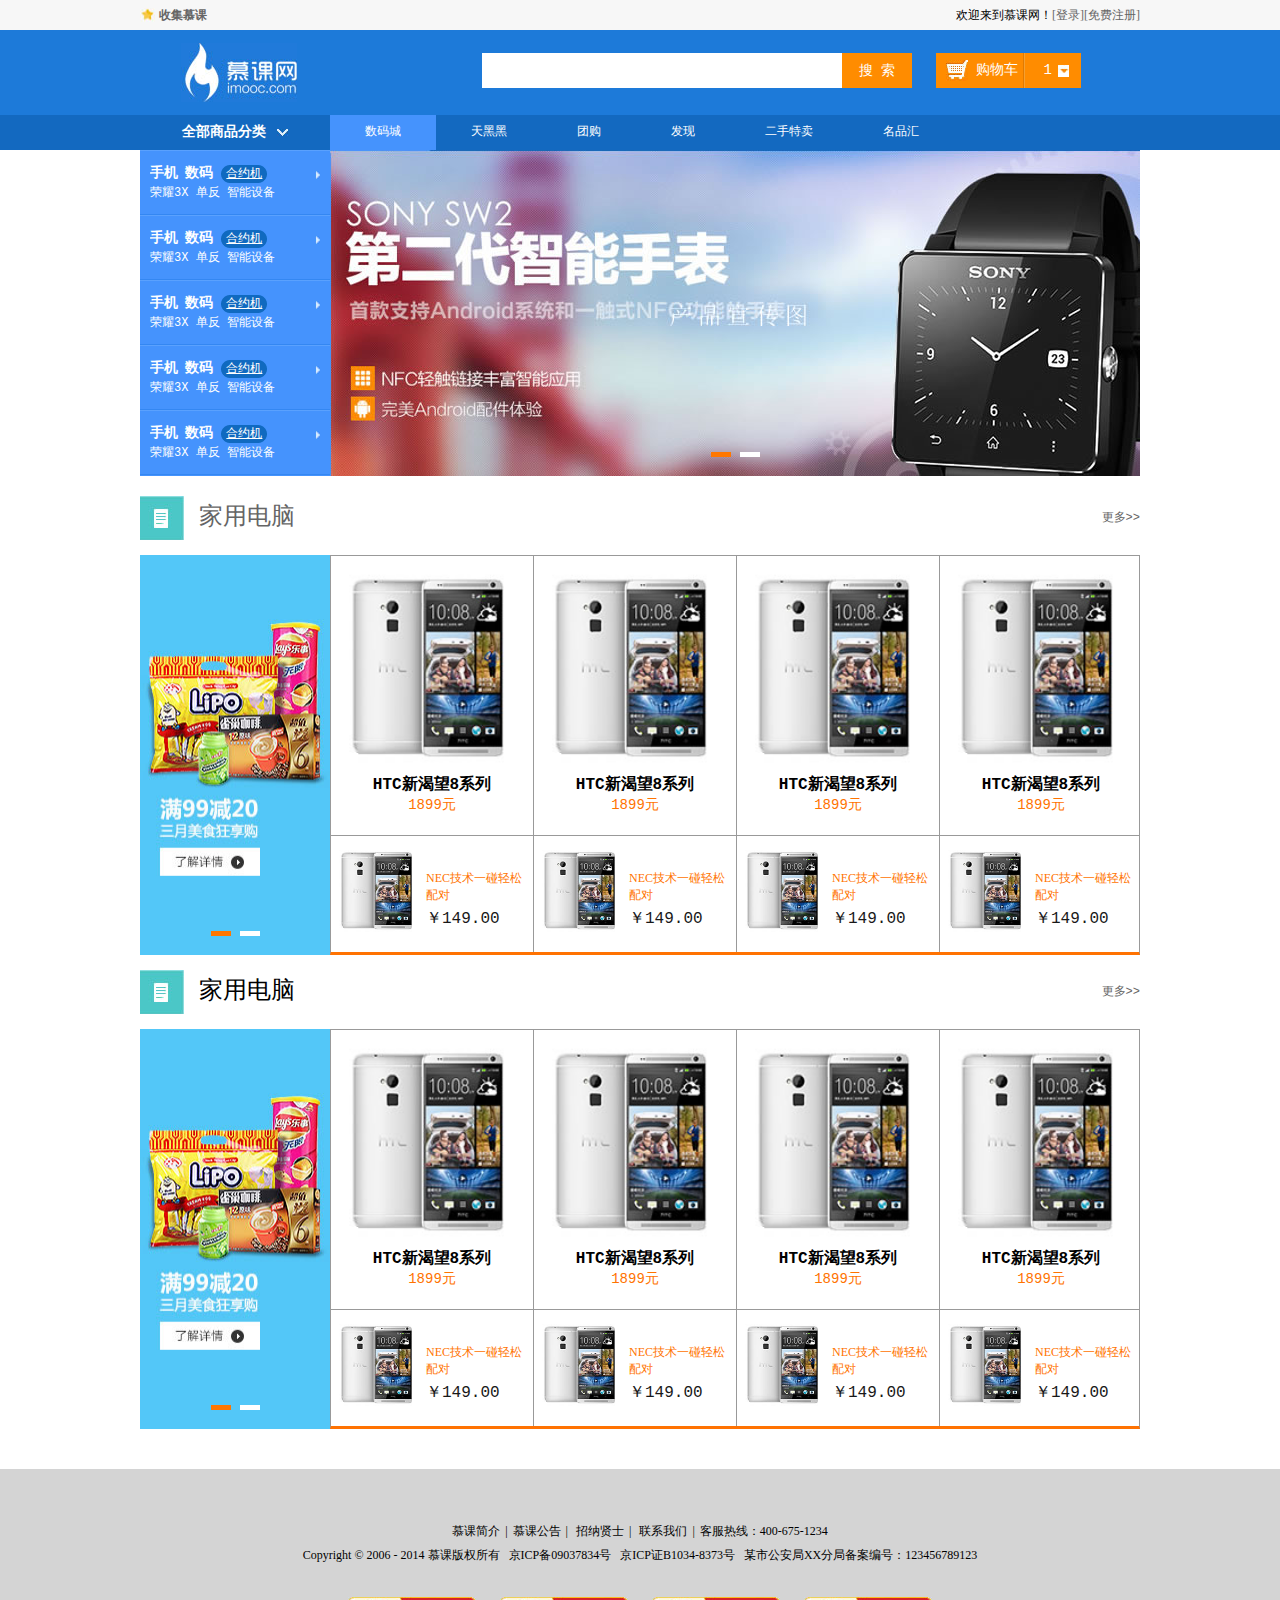
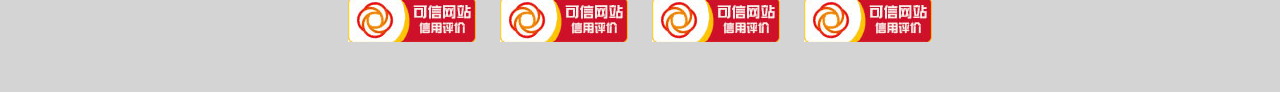
<file: index.html>
<!DOCTYPE html PUBLIC "-//W3C//DTD XHTML 1.0 Transitional//EN" "http://www.w3.org/TR/xhtml1/DTD/xhtml1-transitional.dtd">
<html xmlns="http://www.w3.org/1999/xhtml">
<head>
<meta http-equiv="Content-Type" content="text/html; charset=UTF-8" />
<title>首页</title>
<link type="text/css" rel="stylesheet" href="style/reset.css">
<link type="text/css" rel="stylesheet" href="style/main.css">
</head>

<body>
<div class="headerBar">
	<div class="topBar">
    	<div class="comWidth">
        	<div class="leftArea">
            	<a href="#" class="collection">收集慕课</a>
            </div>
            <div class="rightArea">
            	欢迎来到慕课网！<a href="#">[登录]</a><a href="#">[免费注册]</a>
            </div>
        </div>
    </div>
    <div class="logoBar">
        	<div class="comWidth">
            	<div class="logo fl">
                	<a href="#"><img src="images/logo.jpg" alt="慕课网"></a>
                </div>
                <div class="search_box fl">
                	<input type="text" class="search_text fl" />
                    <input type="button" value="搜 索" class="search_btn fr" />
                </div>
                <div class="shopCar fr">
                	<span class="shopText fl">购物车</span>
                    <span class="shopNum fl">1</span>
                </div>
            </div>
    </div>
	<div class="navBox">
    	<div class="comWidth">
        	<div class="shopClass fl">
            	<h3>全部商品分类<i></i></h3>
                <div class="shopClass_show">
                	<dl class="shopClass_item">
                    	<dt><a href="#" class="b">手机</a> <a href="#" class="b">数码</a> <a href="#" class="aLink"> 合约机</a></dt>
                        <dd><a href="#">荣耀3X</a> <a href="#">单反</a> <a href="#">智能设备</a></dd>
                    </dl>
                    <dl class="shopClass_item">
                    	<dt><a href="#" class="b">手机</a> <a href="#" class="b">数码</a> <a href="#" class="aLink"> 合约机</a></dt>
                        <dd><a href="#">荣耀3X</a> <a href="#">单反</a> <a href="#">智能设备</a></dd>
                    </dl>
                    <dl class="shopClass_item">
                    	<dt><a href="#" class="b">手机</a> <a href="#" class="b">数码</a> <a href="#" class="aLink"> 合约机</a></dt>
                        <dd><a href="#">荣耀3X</a> <a href="#">单反</a> <a href="#">智能设备</a></dd>
                    </dl>
                    <dl class="shopClass_item">
                    	<dt><a href="#" class="b">手机</a> <a href="#" class="b">数码</a> <a href="#" class="aLink"> 合约机</a></dt>
                        <dd><a href="#">荣耀3X</a> <a href="#">单反</a> <a href="#">智能设备</a></dd>
                    </dl>
                    <dl class="shopClass_item">
                    	<dt><a href="#" class="b">手机</a> <a href="#" class="b">数码</a> <a href="#" class="aLink"> 合约机</a></dt>
                        <dd><a href="#">荣耀3X</a> <a href="#">单反</a> <a href="#">智能设备</a></dd>
                    </dl>
                </div>
            </div>
            <ul class="nav fl">
            	<li><a href="#" class="active">数码城</a></li>
                <li><a href="#">天黑黑</a></li>
                <li><a href="#">团购</a></li>
                <li><a href="#">发现</a></li>
                <li><a href="#">二手特卖</a></li>
                <li><a href="#">名品汇</a></li>
            </ul>
        </div>
    </div>
</div>
<div class="banner comWidth clearfix">
	<div class="banner_bar banner_big">
    	<ul class="imgBox">
        	<li><a href="#"><img src="images/banner/banner_01.jpg" alt="banner"/></a></li>
            <li><a href="#"><img src="images/banner/banner_02.jpg" alt="banner"/></a></li>
        </ul>
        <div class="imgNum">
        	<a href="#" class="active"></a>
            <a href="#"</a>
        </div>
    </div>
</div>
<div class="shopTit comWidth">
	<span class="icon"></span> <h3>家用电脑</h3>
    <a href="#" class="more">更多&gt;&gt;</a>
</div>
<div class="shopList comWidth clearfix">
	<div class="leftArea">
    	<div class="banner_bar banner_sm">
    		<ul class="imgBox">
        		<li><a href="#"><img src="images/banner/banner_sm_01.jpg" alt="banner"/></a></li>
           	 <li><a href="#"><img src="images/banner/banner_02.jpg" alt="banner"/></a></li>
      	  </ul>
        	<div class="imgNum">
        		<a href="#" class="active"></a>
          	  <a href="#"</a>
       	 	</div>
    	</div>
    </div>
    <div class="rightArea">
    	<div class="shopList_top clearfix">
        	<div class="shop_item">
            	<div class="shop_img">
                	<a href="#"><img src="images/shopImg.jpg" alt=""/></a>
                </div>
                <h3>HTC新渴望8系列</h3>
                <p>1899元</p>
            </div>
            <div class="shop_item">
            	<div class="shop_img">
                	<a href="#"><img src="images/shopImg.jpg" alt=""/></a>
                </div>
                <h3>HTC新渴望8系列</h3>
                <p>1899元</p>
            </div>
            <div class="shop_item">
            	<div class="shop_img">
                	<a href="#"><img src="images/shopImg.jpg" alt=""/></a>
                </div>
                <h3>HTC新渴望8系列</h3>
                <p>1899元</p>
            </div>
            <div class="shop_item">
            	<div class="shop_img">
                	<a href="#"><img src="images/shopImg.jpg" alt=""/></a>
                </div>
                <h3>HTC新渴望8系列</h3>
                <p>1899元</p>
            </div>
        </div>
        <div class="shopList_sm clearfix">
        	<div class="shopItem_sm">
            	<div class="shopItem_smImg">
                	<a href="#"><img src="images/shopImg.jpg" alt="" /></a>
                </div>
                <div class="shopItem_text">
                	<P>NEC技术一碰轻松配对</P>
                    <h3>￥149.00</h3>
                </div>
            </div>
            <div class="shopItem_sm">
            	<div class="shopItem_smImg">
                	<a href="#"><img src="images/shopImg.jpg" alt="" /></a>
                </div>
                <div class="shopItem_text">
                	<P>NEC技术一碰轻松配对</P>
                    <h3>￥149.00</h3>
                </div>
            </div>
            <div class="shopItem_sm">
            	<div class="shopItem_smImg">
                	<a href="#"><img src="images/shopImg.jpg" alt="" /></a>
                </div>
                <div class="shopItem_text">
                	<P>NEC技术一碰轻松配对</P>
                    <h3>￥149.00</h3>
                </div>
            </div>
            <div class="shopItem_sm">
            	<div class="shopItem_smImg">
                	<a href="#"><img src="images/shopImg.jpg" alt="" /></a>
                </div>
                <div class="shopItem_text">
                	<P>NEC技术一碰轻松配对</P>
                    <h3>￥149.00</h3>
                </div>
            </div>
        </div>
    </div>
</div>
<div class="shopTit comWidth">
	<span class="icon"></span> <h3>家用电脑</h3>
    <a href="#" class="more">更多&gt;&gt;</a>
</div>
<div class="shopList comWidth clearfix">
	<div class="leftArea">
    	<div class="banner_bar banner_sm">
    		<ul class="imgBox">
        		<li><a href="#"><img src="images/banner/banner_sm_01.jpg" alt="banner"/></a></li>
           	 <li><a href="#"><img src="images/banner/banner_02.jpg" alt="banner"/></a></li>
      	  </ul>
        	<div class="imgNum">
        		<a href="#" class="active"></a>
          	  <a href="#"</a>
       	 	</div>
    	</div>
    </div>
    <div class="rightArea">
    	<div class="shopList_top clearfix">
        	<div class="shop_item">
            	<div class="shop_img">
                	<a href="#"><img src="images/shopImg.jpg" alt=""/></a>
                </div>
                <h3>HTC新渴望8系列</h3>
                <p>1899元</p>
            </div>
            <div class="shop_item">
            	<div class="shop_img">
                	<a href="#"><img src="images/shopImg.jpg" alt=""/></a>
                </div>
                <h3>HTC新渴望8系列</h3>
                <p>1899元</p>
            </div>
            <div class="shop_item">
            	<div class="shop_img">
                	<a href="#"><img src="images/shopImg.jpg" alt=""/></a>
                </div>
                <h3>HTC新渴望8系列</h3>
                <p>1899元</p>
            </div>
            <div class="shop_item">
            	<div class="shop_img">
                	<a href="#"><img src="images/shopImg.jpg" alt=""/></a>
                </div>
                <h3>HTC新渴望8系列</h3>
                <p>1899元</p>
            </div>
        </div>
        <div class="shopList_sm clearfix">
        	<div class="shopItem_sm">
            	<div class="shopItem_smImg">
                	<a href="#"><img src="images/shopImg.jpg" alt="" /></a>
                </div>
                <div class="shopItem_text">
                	<P>NEC技术一碰轻松配对</P>
                    <h3>￥149.00</h3>
                </div>
            </div>
            <div class="shopItem_sm">
            	<div class="shopItem_smImg">
                	<a href="#"><img src="images/shopImg.jpg" alt="" /></a>
                </div>
                <div class="shopItem_text">
                	<P>NEC技术一碰轻松配对</P>
                    <h3>￥149.00</h3>
                </div>
            </div>
            <div class="shopItem_sm">
            	<div class="shopItem_smImg">
                	<a href="#"><img src="images/shopImg.jpg" alt="" /></a>
                </div>
                <div class="shopItem_text">
                	<P>NEC技术一碰轻松配对</P>
                    <h3>￥149.00</h3>
                </div>
            </div>
            <div class="shopItem_sm">
            	<div class="shopItem_smImg">
                	<a href="#"><img src="images/shopImg.jpg" alt="" /></a>
                </div>
                <div class="shopItem_text">
                	<P>NEC技术一碰轻松配对</P>
                    <h3>￥149.00</h3>
                </div>
            </div>
        </div>
    </div>
</div>
<div class="hr_25">
</div>
<div class="footer">
	<p><a href="#">慕课简介</a><i>|</i><a href="#">慕课公告</a><i>|</i> <a href="#">招纳贤士</a><i>|</i> <a href="#">联系我们</a><i>|</i>客服热线：400-675-1234</p>
    <p>Copyright &copy; 2006 - 2014 慕课版权所有&nbsp;&nbsp;&nbsp;京ICP备09037834号&nbsp;&nbsp;&nbsp;京ICP证B1034-8373号&nbsp;&nbsp;&nbsp;某市公安局XX分局备案编号：123456789123</p>
    <p class="web"><a href="#"><img src="images/webLogo.jpg" alt="logo"></a><a href="#"><img src="images/webLogo.jpg" alt="logo"></a><a href="#"><img src="images/webLogo.jpg" alt="logo"></a><a href="#"><img src="images/webLogo.jpg" alt="logo"></a></p>
</div>
 
 
</body>
</html>
</file>
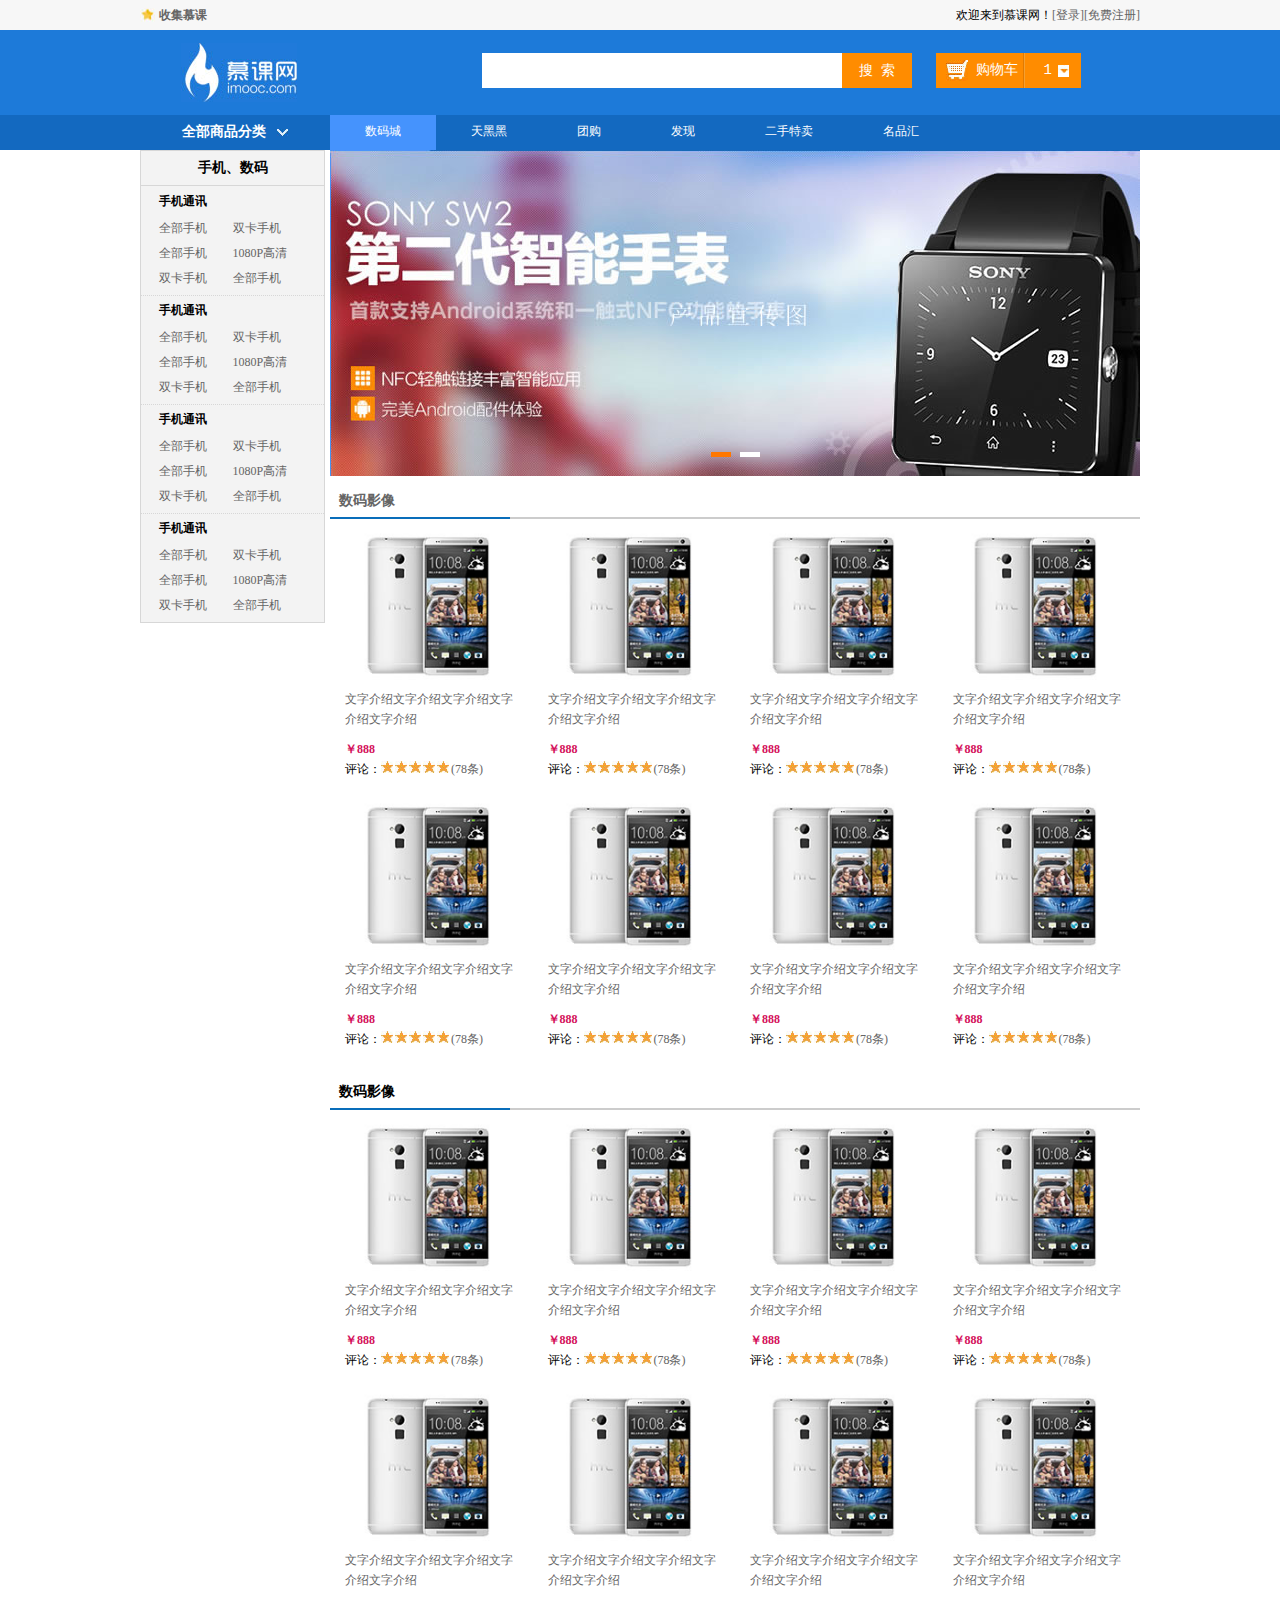
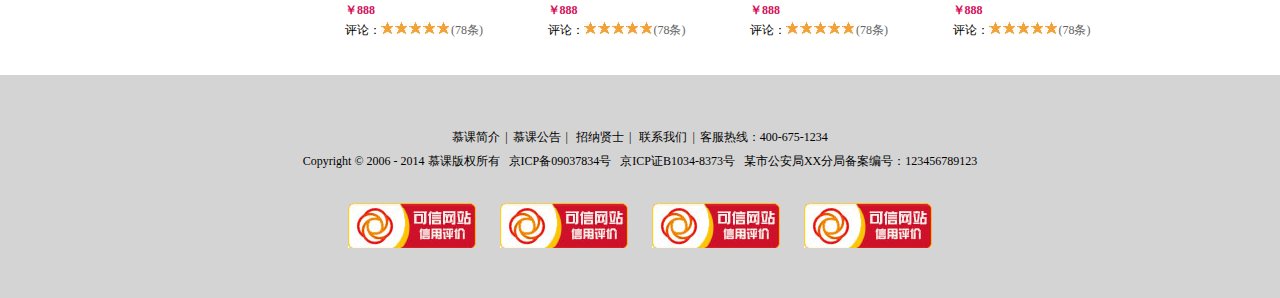
<file: 产品分类.html>
<!DOCTYPE html PUBLIC "-//W3C//DTD XHTML 1.0 Transitional//EN" "http://www.w3.org/TR/xhtml1/DTD/xhtml1-transitional.dtd">
<html xmlns="http://www.w3.org/1999/xhtml">
<head>
<meta http-equiv="Content-Type" content="text/html; charset=UTF-8" />
<title>产品分类</title>
<link type="text/css" rel="stylesheet" href="style/reset.css">
<link type="text/css" rel="stylesheet" href="style/main.css">
</head>

<body>
<div class="headerBar">
	<div class="topBar">
    	<div class="comWidth">
        	<div class="leftArea">
            	<a href="#" class="collection">收集慕课</a>
            </div>
            <div class="rightArea">
            	欢迎来到慕课网！<a href="#">[登录]</a><a href="#">[免费注册]</a>
            </div>
        </div>
    </div>
    <div class="logoBar">
        	<div class="comWidth">
            	<div class="logo fl">
                	<a href="#"><img src="images/logo.jpg" alt="慕课网"></a>
                </div>
                <div class="search_box fl">
                	<input type="text" class="search_text fl" />
                    <input type="button" value="搜 索" class="search_btn fr" />
                </div>
                <div class="shopCar fr">
                	<span class="shopText fl">购物车</span>
                    <span class="shopNum fl">1</span>
                </div>
            </div>
    </div>
	<div class="navBox">
    	<div class="comWidth">
        	<div class="shopClass fl">
            	<h3>全部商品分类<i></i></h3>
            </div>
            <ul class="nav fl">
            	<li><a href="#" class="active">数码城</a></li>
                <li><a href="#">天黑黑</a></li>
                <li><a href="#">团购</a></li>
                <li><a href="#">发现</a></li>
                <li><a href="#">二手特卖</a></li>
                <li><a href="#">名品汇</a></li>
            </ul>
        </div>
    </div>
</div>

<div class="comWidth clearfix products">
	<div class="leftArea">
		<div class="leftNav">
        	<h3 class="nav_title">手机、数码</h3>
            <div class="nav_cont">
            	<h3>手机通讯</h3>
                <ul class="nav_cont_list clearfix">
                	<li> <a href="#">全部手机</a></li>
                    <li> <a href="#">双卡手机</a></li>
                    <li> <a href="#">全部手机</a></li>
                    <li> <a href="#">1080P高清</a></li>
                    <li> <a href="#">双卡手机</a></li>
                    <li> <a href="#">全部手机</a></li>
                </ul>
            </div>
            <div class="nav_cont">
            	<h3>手机通讯</h3>
                <ul class="nav_cont_list clearfix">
                	<li> <a href="#">全部手机</a></li>
                    <li> <a href="#">双卡手机</a></li>
                    <li> <a href="#">全部手机</a></li>
                    <li> <a href="#">1080P高清</a></li>
                    <li> <a href="#">双卡手机</a></li>
                    <li> <a href="#">全部手机</a></li>
                </ul>
            </div>
            <div class="nav_cont">
            	<h3>手机通讯</h3>
                <ul class="nav_cont_list clearfix">
                	<li> <a href="#">全部手机</a></li>
                    <li> <a href="#">双卡手机</a></li>
                    <li> <a href="#">全部手机</a></li>
                    <li> <a href="#">1080P高清</a></li>
                    <li> <a href="#">双卡手机</a></li>
                    <li> <a href="#">全部手机</a></li>
                </ul>
            </div>
            <div class="nav_cont">
            	<h3>手机通讯</h3>
                <ul class="nav_cont_list clearfix">
                	<li> <a href="#">全部手机</a></li>
                    <li> <a href="#">双卡手机</a></li>
                    <li> <a href="#">全部手机</a></li>
                    <li> <a href="#">1080P高清</a></li>
                    <li> <a href="#">双卡手机</a></li>
                    <li> <a href="#">全部手机</a></li>
                </ul>
            </div>
        </div>
    </div>
    <div class="rightArea">
    	<div class="banner_bar banner_big">
    		<ul class="imgBox">
        		<li><a href="#"><img src="images/banner/banner_01.jpg" alt="banner"/></a></li>
            	<li><a href="#"><img src="images/banner/banner_02.jpg" alt="banner"/></a></li>
       	    </ul>
      	  <div class="imgNum">
        		<a href="#" class="active"></a>
         	   <a href="#"</a>
    	   </div>
   		 </div>
    	<div class="hr_7"></div>
        <div class="products_title">
        	<h3>数码影像</h3>
        </div>
        <div class="products_list clearfix">
       		<div class="item">
        	<div class="item_cont">
            	<div class="img_item">
                	<a href="#"><img src="images/shopImg.jpg" alt="" /></a>
                </div>
                <p><a href="#">文字介绍文字介绍文字介绍文字介绍文字介绍</a></p>
                <p class="money">￥888</p>
                <p>评论：<span class="stars"></span><span class="stars"></span><span class="stars"></span><span class="stars"></span><span class="stars"></span><a href="#"&nbsp;>(78条)</a></p>
            </div>
        	</div>
            <div class="item">
        	<div class="item_cont">
            	<div class="img_item">
                	<a href="#"><img src="images/shopImg.jpg" alt="" /></a>
                </div>
                <p><a href="#">文字介绍文字介绍文字介绍文字介绍文字介绍</a></p>
                <p class="money">￥888</p>
                <p>评论：<span class="stars"></span><span class="stars"></span><span class="stars"></span><span class="stars"></span><span class="stars"></span><a href="#"&nbsp;>(78条)</a></p>
            </div>
        	</div>
            <div class="item">
        	<div class="item_cont">
            	<div class="img_item">
                	<a href="#"><img src="images/shopImg.jpg" alt="" /></a>
                </div>
                <p><a href="#">文字介绍文字介绍文字介绍文字介绍文字介绍</a></p>
                <p class="money">￥888</p>
                <p>评论：<span class="stars"></span><span class="stars"></span><span class="stars"></span><span class="stars"></span><span class="stars"></span><a href="#"&nbsp;>(78条)</a></p>
            </div>
        	</div>
            <div class="item">
        	<div class="item_cont">
            	<div class="img_item">
                	<a href="#"><img src="images/shopImg.jpg" alt="" /></a>
                </div>
                <p><a href="#">文字介绍文字介绍文字介绍文字介绍文字介绍</a></p>
                <p class="money">￥888</p>
                <p>评论：<span class="stars"></span><span class="stars"></span><span class="stars"></span><span class="stars"></span><span class="stars"></span><a href="#"&nbsp;>(78条)</a></p>
            </div>
        	</div>
            <div class="item">
        	<div class="item_cont">
            	<div class="img_item">
                	<a href="#"><img src="images/shopImg.jpg" alt="" /></a>
                </div>
                <p><a href="#">文字介绍文字介绍文字介绍文字介绍文字介绍</a></p>
                <p class="money">￥888</p>
                <p>评论：<span class="stars"></span><span class="stars"></span><span class="stars"></span><span class="stars"></span><span class="stars"></span><a href="#"&nbsp;>(78条)</a></p>
            </div>
        	</div>
            <div class="item">
        	<div class="item_cont">
            	<div class="img_item">
                	<a href="#"><img src="images/shopImg.jpg" alt="" /></a>
                </div>
                <p><a href="#">文字介绍文字介绍文字介绍文字介绍文字介绍</a></p>
                <p class="money">￥888</p>
                <p>评论：<span class="stars"></span><span class="stars"></span><span class="stars"></span><span class="stars"></span><span class="stars"></span><a href="#"&nbsp;>(78条)</a></p>
            </div>
        	</div>
            <div class="item">
        	<div class="item_cont">
            	<div class="img_item">
                	<a href="#"><img src="images/shopImg.jpg" alt="" /></a>
                </div>
                <p><a href="#">文字介绍文字介绍文字介绍文字介绍文字介绍</a></p>
                <p class="money">￥888</p>
                <p>评论：<span class="stars"></span><span class="stars"></span><span class="stars"></span><span class="stars"></span><span class="stars"></span><a href="#"&nbsp;>(78条)</a></p>
            </div>
        	</div>
            <div class="item">
        	<div class="item_cont">
            	<div class="img_item">
                	<a href="#"><img src="images/shopImg.jpg" alt="" /></a>
                </div>
                <p><a href="#">文字介绍文字介绍文字介绍文字介绍文字介绍</a></p>
                <p class="money">￥888</p>
                <p>评论：<span class="stars"></span><span class="stars"></span><span class="stars"></span><span class="stars"></span><span class="stars"></span><a href="#"&nbsp;>(78条)</a></p>
            </div>
        	</div>
            
        
        	
            
        </div>
        <div class="hr_15"></div>
        <div class="products_title">
        	<h3>数码影像</h3>
        </div>
        <div class="products_list clearfix">
       		<div class="item">
        	<div class="item_cont">
            	<div class="img_item">
                	<a href="#"><img src="images/shopImg.jpg" alt="" /></a>
                </div>
                <p><a href="#">文字介绍文字介绍文字介绍文字介绍文字介绍</a></p>
                <p class="money">￥888</p>
                <p>评论：<span class="stars"></span><span class="stars"></span><span class="stars"></span><span class="stars"></span><span class="stars"></span><a href="#"&nbsp;>(78条)</a></p>
            </div>
        	</div>
            <div class="item">
        	<div class="item_cont">
            	<div class="img_item">
                	<a href="#"><img src="images/shopImg.jpg" alt="" /></a>
                </div>
                <p><a href="#">文字介绍文字介绍文字介绍文字介绍文字介绍</a></p>
                <p class="money">￥888</p>
                <p>评论：<span class="stars"></span><span class="stars"></span><span class="stars"></span><span class="stars"></span><span class="stars"></span><a href="#"&nbsp;>(78条)</a></p>
            </div>
        	</div>
            <div class="item">
        	<div class="item_cont">
            	<div class="img_item">
                	<a href="#"><img src="images/shopImg.jpg" alt="" /></a>
                </div>
                <p><a href="#">文字介绍文字介绍文字介绍文字介绍文字介绍</a></p>
                <p class="money">￥888</p>
                <p>评论：<span class="stars"></span><span class="stars"></span><span class="stars"></span><span class="stars"></span><span class="stars"></span><a href="#"&nbsp;>(78条)</a></p>
            </div>
        	</div>
            <div class="item">
        	<div class="item_cont">
            	<div class="img_item">
                	<a href="#"><img src="images/shopImg.jpg" alt="" /></a>
                </div>
                <p><a href="#">文字介绍文字介绍文字介绍文字介绍文字介绍</a></p>
                <p class="money">￥888</p>
                <p>评论：<span class="stars"></span><span class="stars"></span><span class="stars"></span><span class="stars"></span><span class="stars"></span><a href="#"&nbsp;>(78条)</a></p>
            </div>
        	</div>
            <div class="item">
        	<div class="item_cont">
            	<div class="img_item">
                	<a href="#"><img src="images/shopImg.jpg" alt="" /></a>
                </div>
                <p><a href="#">文字介绍文字介绍文字介绍文字介绍文字介绍</a></p>
                <p class="money">￥888</p>
                <p>评论：<span class="stars"></span><span class="stars"></span><span class="stars"></span><span class="stars"></span><span class="stars"></span><a href="#"&nbsp;>(78条)</a></p>
            </div>
        	</div>
            <div class="item">
        	<div class="item_cont">
            	<div class="img_item">
                	<a href="#"><img src="images/shopImg.jpg" alt="" /></a>
                </div>
                <p><a href="#">文字介绍文字介绍文字介绍文字介绍文字介绍</a></p>
                <p class="money">￥888</p>
                <p>评论：<span class="stars"></span><span class="stars"></span><span class="stars"></span><span class="stars"></span><span class="stars"></span><a href="#"&nbsp;>(78条)</a></p>
            </div>
        	</div>
            <div class="item">
        	<div class="item_cont">
            	<div class="img_item">
                	<a href="#"><img src="images/shopImg.jpg" alt="" /></a>
                </div>
                <p><a href="#">文字介绍文字介绍文字介绍文字介绍文字介绍</a></p>
                <p class="money">￥888</p>
                <p>评论：<span class="stars"></span><span class="stars"></span><span class="stars"></span><span class="stars"></span><span class="stars"></span><a href="#"&nbsp;>(78条)</a></p>
            </div>
        	</div>
            <div class="item">
        	<div class="item_cont">
            	<div class="img_item">
                	<a href="#"><img src="images/shopImg.jpg" alt="" /></a>
                </div>
                <p><a href="#">文字介绍文字介绍文字介绍文字介绍文字介绍</a></p>
                <p class="money">￥888</p>
                <p>评论：<span class="stars"></span><span class="stars"></span><span class="stars"></span><span class="stars"></span><span class="stars"></span><a href="#"&nbsp;>(78条)</a></p>
            </div>
        	</div>
            
        
        	
            
        </div>
    </div>
</div>
<div class="hr_25"></div>
<div class="footer">
	<p><a href="#">慕课简介</a><i>|</i><a href="#">慕课公告</a><i>|</i> <a href="#">招纳贤士</a><i>|</i> <a href="#">联系我们</a><i>|</i>客服热线：400-675-1234</p>
    <p>Copyright &copy; 2006 - 2014 慕课版权所有&nbsp;&nbsp;&nbsp;京ICP备09037834号&nbsp;&nbsp;&nbsp;京ICP证B1034-8373号&nbsp;&nbsp;&nbsp;某市公安局XX分局备案编号：123456789123</p>
    <p class="web"><a href="#"><img src="images/webLogo.jpg" alt="logo"></a><a href="#"><img src="images/webLogo.jpg" alt="logo"></a><a href="#"><img src="images/webLogo.jpg" alt="logo"></a><a href="#"><img src="images/webLogo.jpg" alt="logo"></a></p>
</div>
 
 
</body>
</html>
</file>
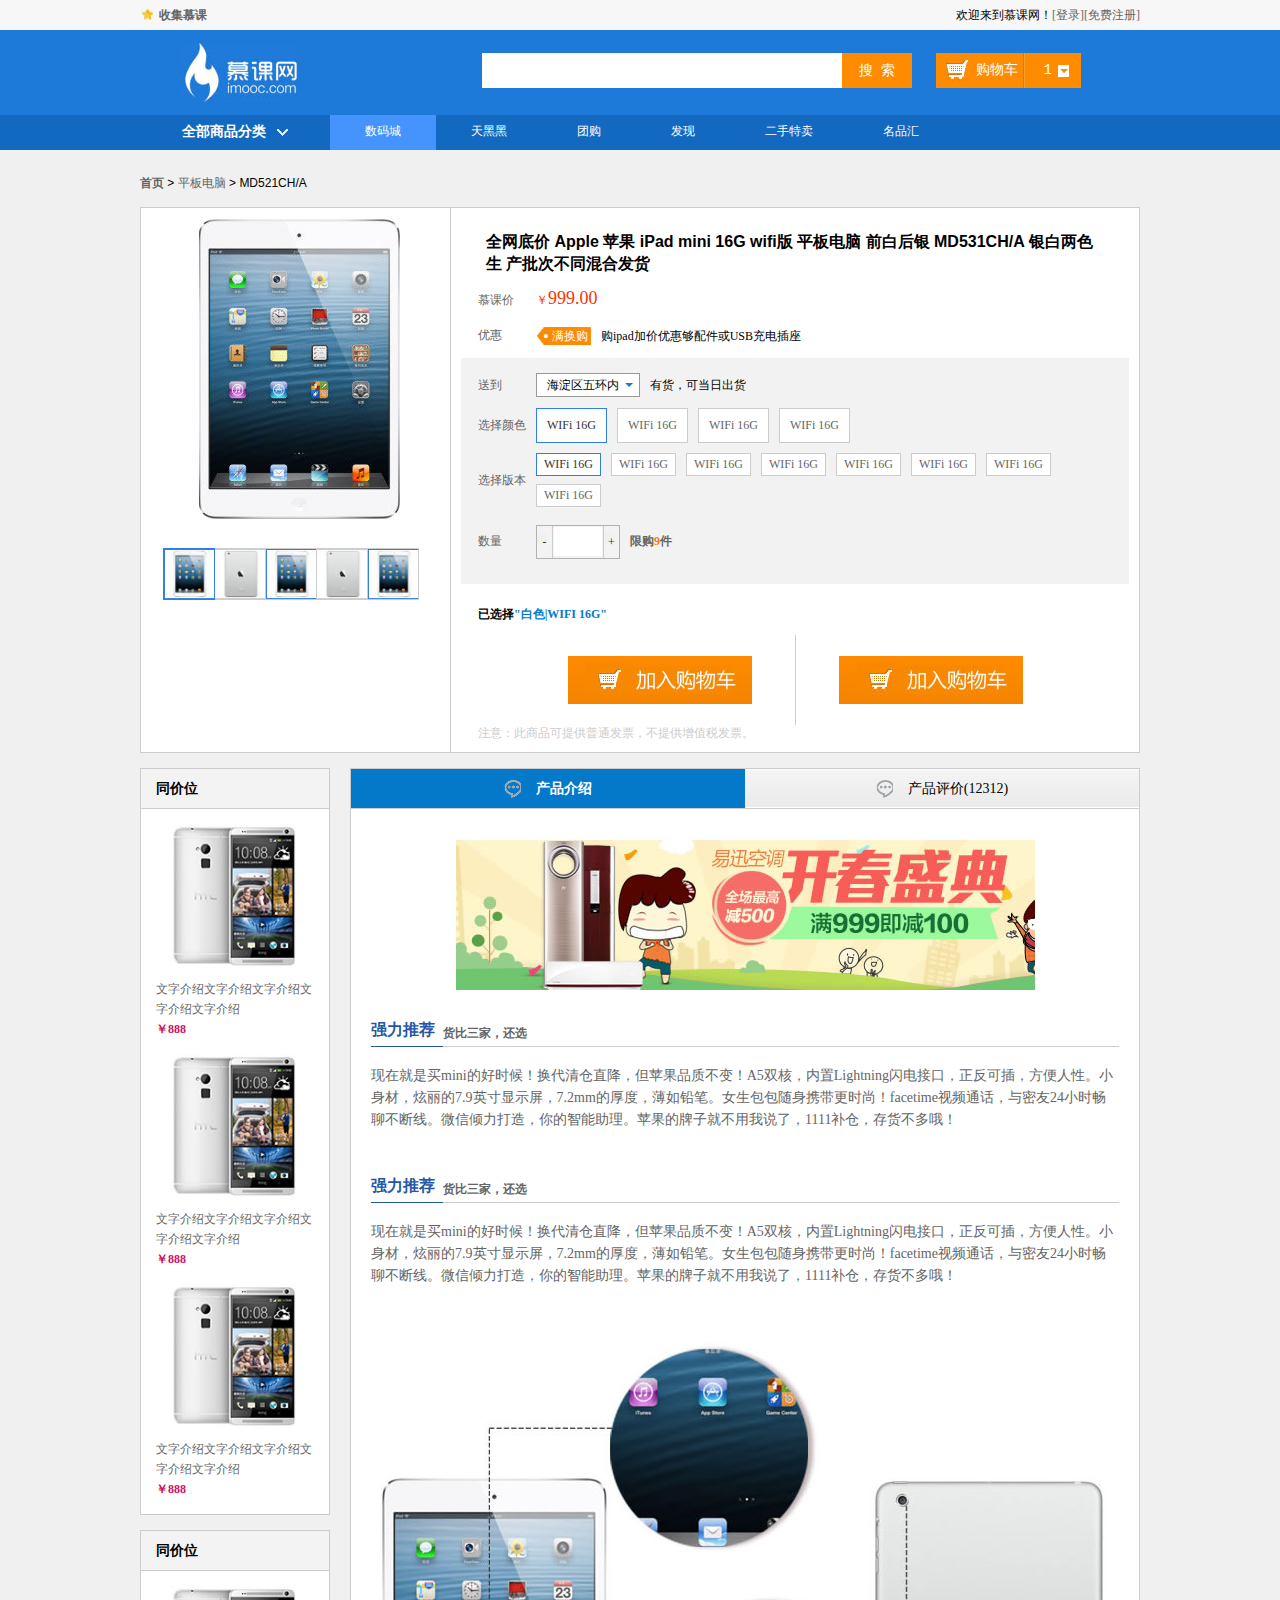
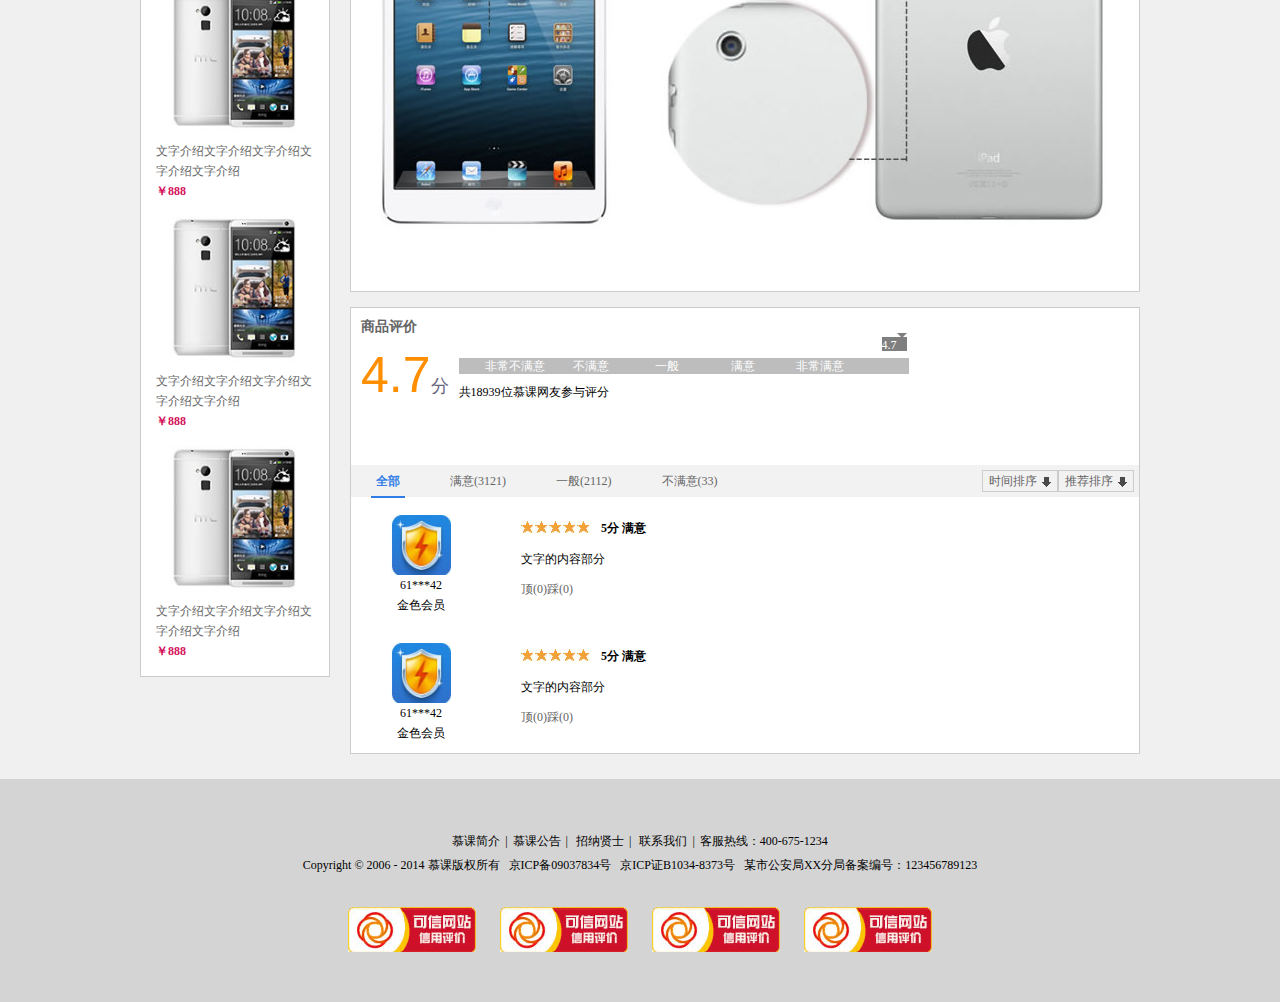
<file: 商品详情.html>
<!DOCTYPE html PUBLIC "-//W3C//DTD XHTML 1.0 Transitional//EN" "http://www.w3.org/TR/xhtml1/DTD/xhtml1-transitional.dtd">
<html xmlns="http://www.w3.org/1999/xhtml">
<head>
<meta http-equiv="Content-Type" content="text/html; charset=UTF-8" />
<title>商品详情</title>
<link type="text/css" rel="stylesheet" href="style/reset.css">
<link type="text/css" rel="stylesheet" href="style/main.css">
</head>

<body class="grey">
<div class="headerBar">
	<div class="topBar">
    	<div class="comWidth">
        	<div class="leftArea">
            	<a href="#" class="collection">收集慕课</a>
            </div>
            <div class="rightArea">
            	欢迎来到慕课网！<a href="#">[登录]</a><a href="#">[免费注册]</a>
            </div>
        </div>
    </div>
    <div class="logoBar">
        	<div class="comWidth">
            	<div class="logo fl">
                	<a href="#"><img src="images/logo.jpg" alt="慕课网"></a>
                </div>
                <div class="search_box fl">
                	<input type="text" class="search_text fl" />
                    <input type="button" value="搜 索" class="search_btn fr" />
                </div>
                <div class="shopCar fr">
                	<span class="shopText fl">购物车</span>
                    <span class="shopNum fl">1</span>
                </div>
            </div>
    </div>
	<div class="navBox">
    	<div class="comWidth">
        	<div class="shopClass fl">
            	<h3>全部商品分类<i></i></h3>
                <div class="shopClass_show hide">
                	<dl class="shopClass_item">
                    	<dt><a href="#" class="b">手机</a> <a href="#" class="b">数码</a> <a href="#" class="aLink"> 合约机</a></dt>
                        <dd><a href="#">荣耀3X</a> <a href="#">单反</a> <a href="#">智能设备</a></dd>
                    </dl>
                    <dl class="shopClass_item">
                    	<dt><a href="#" class="b">手机</a> <a href="#" class="b">数码</a> <a href="#" class="aLink"> 合约机</a></dt>
                        <dd><a href="#">荣耀3X</a> <a href="#">单反</a> <a href="#">智能设备</a></dd>
                    </dl>
                    <dl class="shopClass_item">
                    	<dt><a href="#" class="b">手机</a> <a href="#" class="b">数码</a> <a href="#" class="aLink"> 合约机</a></dt>
                        <dd><a href="#">荣耀3X</a> <a href="#">单反</a> <a href="#">智能设备</a></dd>
                    </dl>
                    <dl class="shopClass_item">
                    	<dt><a href="#" class="b">手机</a> <a href="#" class="b">数码</a> <a href="#" class="aLink"> 合约机</a></dt>
                        <dd><a href="#">荣耀3X</a> <a href="#">单反</a> <a href="#">智能设备</a></dd>
                    </dl>
                    <dl class="shopClass_item">
                    	<dt><a href="#" class="b">手机</a> <a href="#" class="b">数码</a> <a href="#" class="aLink"> 合约机</a></dt>
                        <dd><a href="#">荣耀3X</a> <a href="#">单反</a> <a href="#">智能设备</a></dd>
                    </dl>
                </div>
            </div>
            <ul class="nav fl">
            	<li><a href="#" class="active">数码城</a></li>
                <li><a href="#">天黑黑</a></li>
                <li><a href="#">团购</a></li>
                <li><a href="#">发现</a></li>
                <li><a href="#">二手特卖</a></li>
                <li><a href="#">名品汇</a></li>
            </ul>
        </div>
    </div>
</div>
<div class="userPosition comWidth">
	<strong><a href="#">首页</a></strong>
    <span>&nbsp;&gt;&nbsp;</span>
    <a href="#">平板电脑</a>
    <span>&nbsp;&gt;&nbsp;</span>
    <em>MD521CH/A</em>
</div>


<div class="description_info comWidth">

	<div class="description clearfix">
    	<div class="leftArea">
        	<div class="description_imgs">
            	<div class="big">
                	<img src="images/des_big.jpg" alt="" />
                </div>
                <ul class="des_smimg clearfix">
                	<li><a href="#"><img src="images/img_sm.jpg" class="active" alt="" /></a></li>
                    <li><a href="#"><img src="images/img_sm2.jpg" alt="" /></a></li>
                    <li><a href="#"><img src="images/img_sm.jpg" alt="" /></a></li>
                    <li><a href="#"><img src="images/img_sm2.jpg" alt="" /></a></li>
                    <li><a href="#"><img src="images/img_sm.jpg" alt="" /></a></li>
                </ul>
            </div>
        </div>
        <div class="rightArea">
        	<div class="des_content">
            	<h3 class="des_content_tit">全网底价 Apple 苹果 iPad mini 16G wifi版 平板电脑 前白后银 MD531CH/A 银白两色生
产批次不同混合发货</h3>
				<div class="dl clearfix">
                	<div class="dt">慕课价</div>
                    <div class="dd"><span class="des_money"><em>￥</em>999.00</span></div>
                </div>
                <div class="dl clearfix">
                	<div class="dt">优惠</div>
                    <div class="dd"><span class="hg"><i class="hg_icon">满换购</i><em>购ipad加价优惠够配件或USB充电插座</em></span></div>
                </div>
                <div class="des_position">
                	<div class="dl clearfix">
                    	<div class="dt">送到</div>
                        <div class="dd clearfix">
                        	<div class="select">
                              <h3>海淀区五环内</h3><span></span>
                              <ul class="show_select">
                                  <li>上地</li>
                                  <li>五道口</li>
                                  <li>知春路</li>
                              </ul>
                            </div>
                            <span class="theGoods">有货，可当日出货</span>
                        </div>
     				</div>
                    <div class="dl clearfix">
                    	<div class="dt colorSelect">选择颜色</div>
                        <div class="dd clearfix">
                        	<div class="des_item des_item_active">
                            	WIFi 16G
                            </div>
                            <div class="des_item">
                            	WIFi 16G
                            </div>
                            <div class="des_item">
                            	WIFi 16G
                            </div>
                            <div class="des_item">
                            	WIFi 16G
                            </div>
                            
                        </div>
     				</div>
                    
                    <div class="dl clearfix">
                    	<div class="dt des_select_more">选择版本</div>
                        <div class="dd clearfix ">
                        	<div class="des_item des_item_sm des_item_active">
                            	WIFi 16G
                            </div>
                            <div class="des_item des_item_sm">
                            	WIFi 16G
                            </div>
                            <div class="des_item des_item_sm">
                            	WIFi 16G
                            </div>
                            <div class="des_item des_item_sm">
                            	WIFi 16G
                            </div>
                            <div class="des_item des_item_sm">
                            	WIFi 16G
                            </div>
                            <div class="des_item des_item_sm">
                            	WIFi 16G
                            </div>
                            <div class="des_item des_item_sm">
                            	WIFi 16G
                            </div>
                            <div class="des_item des_item_sm">
                            	WIFi 16G
                            </div>
                            
                        </div>
     				</div>
                    <div class="dl">
                    	<div class="dt des_num">数量</div>
                        <div class="dd clearfix">
                        	<div class="des_number">
                              <div class="reduction">-</div>
                              <div class="des_input">
                                  <input type="text" />
                              </div>
                              <div class="plus">+</div>
                            </div>
                            <span class="xg">限购<em>9</em>件</span>
                        </div>
                        
                    </div>
                </div>
                <div class="des_select">
                	已选择<span>"白色|WIFI 16G"</span>
                </div>
                <div class="shop_buy">
                	<a href="#" class="shopping_btn"></a>
                    <span class="line"></span>
                    <a href="#" class="buy_btn"></a>
                </div>
                <div class="notes">
                	注意：此商品可提供普通发票，不提供增值税发票。
                </div>
            </div>
        </div>
    </div>
</div>
<div class="hr_15"></div>
<div class="des_info comWidth clearfix">
	<div class="leftArea">
    	<div class="recommend">
        	<h3 class="tit">同价位</h3>
        	<div class="item">
        	<div class="item_cont">
            	<div class="img_item">
                	<a href="#"><img src="images/shopImg.jpg" alt="" /></a>
                </div>
                <p><a href="#">文字介绍文字介绍文字介绍文字介绍文字介绍</a></p>
                <p class="money">￥888</p>
            </div>
        	</div>
            <div class="item">
        	<div class="item_cont">
            	<div class="img_item">
                	<a href="#"><img src="images/shopImg.jpg" alt="" /></a>
                </div>
                <p><a href="#">文字介绍文字介绍文字介绍文字介绍文字介绍</a></p>
                <p class="money">￥888</p>
            </div>
        	</div>
            <div class="item">
        	<div class="item_cont">
            	<div class="img_item">
                	<a href="#"><img src="images/shopImg.jpg" alt="" /></a>
                </div>
                <p><a href="#">文字介绍文字介绍文字介绍文字介绍文字介绍</a></p>
                <p class="money">￥888</p>
            </div>
        	</div>
        </div>
        <div class="hr_15"></div>
        <div class="recommend">
        	<h3 class="tit">同价位</h3>
        	<div class="item">
        	<div class="item_cont">
            	<div class="img_item">
                	<a href="#"><img src="images/shopImg.jpg" alt="" /></a>
                </div>
                <p><a href="#">文字介绍文字介绍文字介绍文字介绍文字介绍</a></p>
                <p class="money">￥888</p>
            </div>
        	</div>
            <div class="item">
        	<div class="item_cont">
            	<div class="img_item">
                	<a href="#"><img src="images/shopImg.jpg" alt="" /></a>
                </div>
                <p><a href="#">文字介绍文字介绍文字介绍文字介绍文字介绍</a></p>
                <p class="money">￥888</p>
            </div>
        	</div>
            <div class="item">
        	<div class="item_cont">
            	<div class="img_item">
                	<a href="#"><img src="images/shopImg.jpg" alt="" /></a>
                </div>
                <p><a href="#">文字介绍文字介绍文字介绍文字介绍文字介绍</a></p>
                <p class="money">￥888</p>
            </div>
        	</div>
        </div>
    </div>
    <div class="rightArea">
    	<div class="des_infoContent">
        	<ul class="des_tit">
            	<li class="active"><span>产品介绍</span></li>
                <li><span>产品评价(12312)</span></li>
            </ul>
            <div class="ad">
        		<a href="#"><img src="images/ad.jpg" /></a>
       		</div>
            <div class="info_text">
            	<div class="info_tit">
                	<h3>强力推荐</h3><h4>货比三家，还选</h4>
                </div>
                <p>现在就是买mini的好时候！换代清仓直降，但苹果品质不变！A5双核，内置Lightning闪电接口，正反可插，方便人性。小身材，炫丽的7.9英寸显示屏，7.2mm的厚度，薄如铅笔。女生包包随身携带更时尚！facetime视频通话，与密友24小时畅聊不断线。微信倾力打造，你的智能助理。苹果的牌子就不用我说了，1111补仓，存货不多哦！</p>
            </div>
            <div class="hr_45"></div>
            <div class="info_text">
            	<div class="info_tit">
                	<h3>强力推荐</h3><h4>货比三家，还选</h4>
                </div>
                <p>现在就是买mini的好时候！换代清仓直降，但苹果品质不变！A5双核，内置Lightning闪电接口，正反可插，方便人性。小身材，炫丽的7.9英寸显示屏，7.2mm的厚度，薄如铅笔。女生包包随身携带更时尚！facetime视频通话，与密友24小时畅聊不断线。微信倾力打造，你的智能助理。苹果的牌子就不用我说了，1111补仓，存货不多哦！</p>
            </div>
            <div class="hr_45"></div>
            <img src="images/icon/pad.jpg" class="center" />
            <div class="hr_45"></div>
        </div>
        <div class="hr_15"></div>
        <div class="des_infoContent">
        	<h3 class="shopDes_tit">商品评价</h3>
            <div class="score_box clearfix">
            	<div class="score">
                	<span>4.7</span><em>分</em>
                </div>
                <div class="score_speed">
                	<ul class="score_speed_text">
                    	<li class="speed_01">非常不满意</li>
                        <li class="speed_02">不满意</li>
                        <li class="speed_03">一般</li>
                        <li class="speed_04">满意</li>
                        <li>非常满意</li>
                    </ul>
                    <div class="score_num">
                    	4.7<i></i>
                    </div>
                    <p>共18939位慕课网友参与评分</p>
                </div>
            </div>
            <div class="review_tab">
            	<ul class="review fl">
                	<li><a class="active" href="#">全部</a></li>
                    <li><a href="#">满意(3121)</a></li>
                    <li><a href="#">一般(2112)</a></li>
                    <li><a href="#">不满意(33)</a></li>
                </ul>
                <div class="review_sort fr">
                	<a href="#" class="review_time">时间排序</a><a href="#" class="review_time">推荐排序</a>
                </div>
            </div>
            <div class="review_listBox">
            	<div class="review_list clearfix">
            	<div class="review_userHead fl">
                	<div class="review_user">
                    	<img src="images/userhead.jpg" alt="" />
                        <p>61***42</p>
                        <p>金色会员</p>
                    </div>
                </div>
                <div class="review_cont">
                	<div class="review_t clearfix">
                    	<div class="starsBox fl">
                        	<span class="stars"></span><span class="stars"></span><span class="stars"></span><span class="stars"></span><span class="stars"></span>    
                        </div>
                        <span class="stars_text fl">5分 满意</span>
                    </div>
                        <p>文字的内容部分</p>
                        <p><a href="#" class="ding">顶(0)</a><a href="#" class="cai">踩(0)</a></p>
                    
                </div>
            </div>
            	<div class="review_list clearfix">
            	<div class="review_userHead fl">
                	<div class="review_user">
                    	<img src="images/userhead.jpg" alt="" />
                        <p>61***42</p>
                        <p>金色会员</p>
                    </div>
                </div>
                <div class="review_cont">
                	<div class="review_t clearfix">
                    	<div class="starsBox fl">
                        	<span class="stars"></span><span class="stars"></span><span class="stars"></span><span class="stars"></span><span class="stars"></span>    
                        </div>
                        <span class="stars_text fl">5分 满意</span>
                    </div>
                        <p>文字的内容部分</p>
                        <p><a href="#" class="ding">顶(0)</a><a href="#" class="cai">踩(0)</a></p>
                    
                </div>
            </div>
            </div>
        </div>
    </div>
</div>
<div class="hr_25"></div>
<div class="footer">
	<p><a href="#">慕课简介</a><i>|</i><a href="#">慕课公告</a><i>|</i> <a href="#">招纳贤士</a><i>|</i> <a href="#">联系我们</a><i>|</i>客服热线：400-675-1234</p>
    <p>Copyright &copy; 2006 - 2014 慕课版权所有&nbsp;&nbsp;&nbsp;京ICP备09037834号&nbsp;&nbsp;&nbsp;京ICP证B1034-8373号&nbsp;&nbsp;&nbsp;某市公安局XX分局备案编号：123456789123</p>
    <p class="web"><a href="#"><img src="images/webLogo.jpg" alt="logo"></a><a href="#"><img src="images/webLogo.jpg" alt="logo"></a><a href="#"><img src="images/webLogo.jpg" alt="logo"></a><a href="#"><img src="images/webLogo.jpg" alt="logo"></a></p>
</div>
 
 
</body>
</html>
</file>
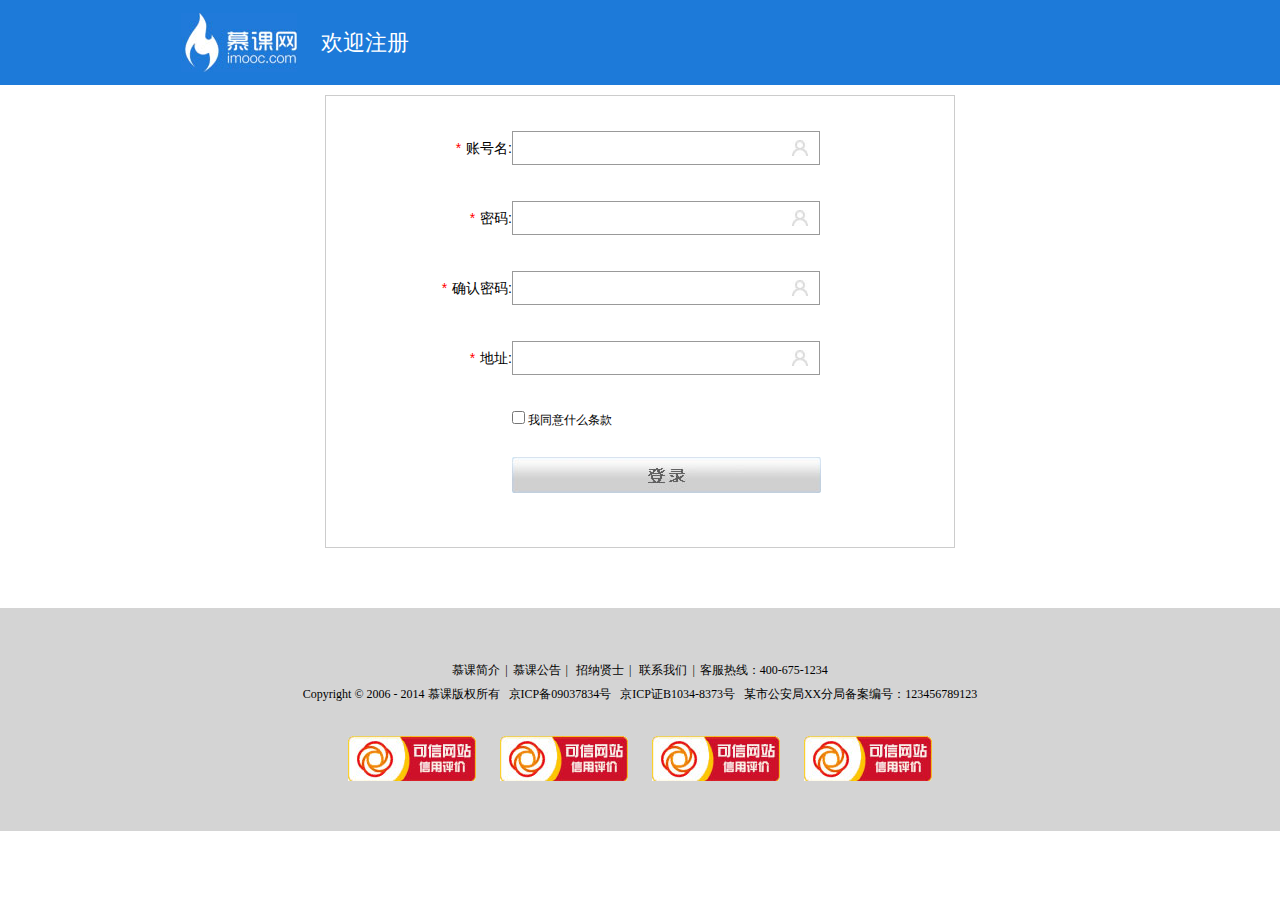
<file: 注册.html>
<!DOCTYPE html PUBLIC "-//W3C//DTD XHTML 1.0 Transitional//EN" "http://www.w3.org/TR/xhtml1/DTD/xhtml1-transitional.dtd">
<html xmlns="http://www.w3.org/1999/xhtml">
<head>
<meta http-equiv="Content-Type" content="text/html; charset=UTF-8" />
<title>注册</title>
<link type="text/css" rel="stylesheet" href="style/reset.css">
<link type="text/css" rel="stylesheet" href="style/main.css">
</head>

<body>
<div class="headerBar">
    <div class="logoBar reg_logo">
        <div class="comWidth">
            <div class="logo fl">
                <a href="#"><img src="images/logo.jpg" alt="慕课网"></a>
            </div>
            <h3 class="welcome_title">欢迎注册</h3>
        </div>
    </div>
</div>
<div class="regBox">
	<div class="login_cont">
      <ul class="login">
      	  <li><span class="reg_item"><i>*</i>账号名:</span><div class="input_item"><input type="text" class="login_input user_icon"/></div></li>
          <li><span class="reg_item"><i>*</i>密码:</span><div class="input_item"><input type="password" class="login_input user_icon"/></div></li>
          <li><span class="reg_item"><i>*</i>确认密码:</span><div class="input_item"><input type="text" class="login_input user_icon"/></div></li>
          <li><span class="reg_item"><i>*</i>地址:</span><div class="input_item"><input type="text" class="login_input user_icon"/></div></li>
          <li class="autoLogin"><span class="reg_item">&nbsp;</span><input class="checked" type="checkbox" id="t1" /><label for="t1">我同意什么条款</label> </li>
          <li><span class="reg_item">&nbsp;</span><input type="button" value="" class="login_btn" /></li>
      </ul>
      
    </div>
</div>
<div class="hr_25">

</div>
<div class="hr_25">

</div>
<div class="footer">
	<p><a href="#">慕课简介</a><i>|</i><a href="#">慕课公告</a><i>|</i> <a href="#">招纳贤士</a><i>|</i> <a href="#">联系我们</a><i>|</i>客服热线：400-675-1234</p>
    <p>Copyright &copy; 2006 - 2014 慕课版权所有&nbsp;&nbsp;&nbsp;京ICP备09037834号&nbsp;&nbsp;&nbsp;京ICP证B1034-8373号&nbsp;&nbsp;&nbsp;某市公安局XX分局备案编号：123456789123</p>
    <p class="web"><a href="#"><img src="images/webLogo.jpg" alt="logo"></a><a href="#"><img src="images/webLogo.jpg" alt="logo"></a><a href="#"><img src="images/webLogo.jpg" alt="logo"></a><a href="#"><img src="images/webLogo.jpg" alt="logo"></a></p>
</div>
 
 
</body>
</html>
</file>
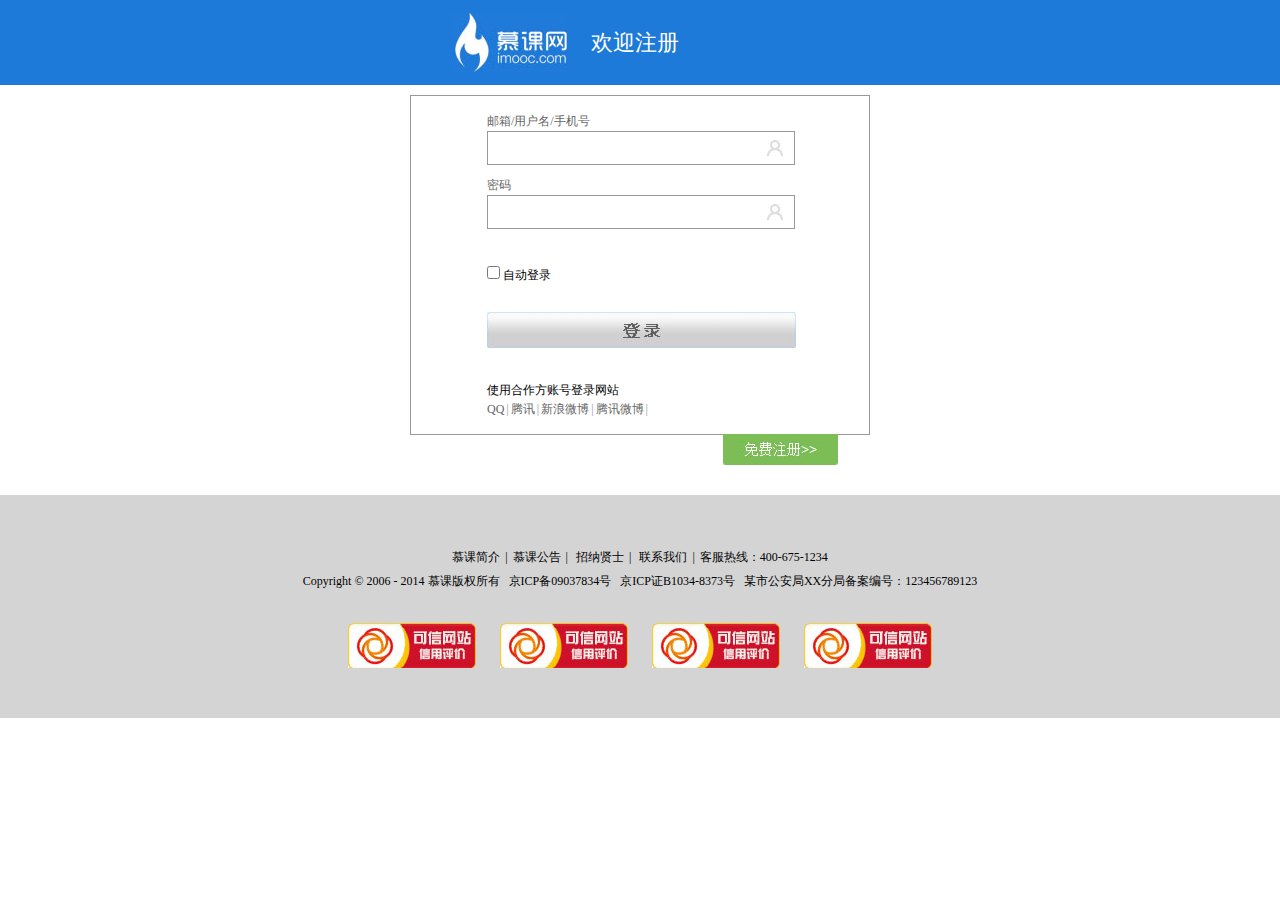
<file: 登录.html>
<!DOCTYPE html PUBLIC "-//W3C//DTD XHTML 1.0 Transitional//EN" "http://www.w3.org/TR/xhtml1/DTD/xhtml1-transitional.dtd">
<html xmlns="http://www.w3.org/1999/xhtml">
<head>
<meta http-equiv="Content-Type" content="text/html; charset=UTF-8" />
<title>登录</title>
<link type="text/css" rel="stylesheet" href="style/reset.css">
<link type="text/css" rel="stylesheet" href="style/main.css">
</head>

<body>
<div class="headerBar">
    <div class="logoBar login_logo">
        <div class="comWidth">
            <div class="logo fl">
                <a href="#"><img src="images/logo.jpg" alt="慕课网"></a>
            </div>
            <h3 class="welcome_title">欢迎注册</h3>
        </div>
    </div>
</div>
<div class="loginBox">
	<div class="login_cont">
      <ul class="login">
          <li class="l_tit">邮箱/用户名/手机号</li>
          <li class="mb_10"><input type="text" class="login_input user_icon"/></li>
          <li class="l_tit">密码</li>
          <li class="mb_10"><input type="text" class="login_input user_icon"/></li>
          <li class="autoLogin"><input class="checked" type="checkbox" id="a1" /><label for="a1">自动登录</label> </li>
          <li><input type="button" value="" class="login_btn" /></li>
      </ul>
      <div class="login_partners">
          <p>使用合作方账号登录网站</p>
          <ul class="login_list clearfix">
              <li><a href="#">QQ</a></li>
              <li><span>|</span></li>
              <li><a href="#">腾讯</a></li>
              <li><span>|</span></li>
              <li><a href="#">新浪微博</a></li>
              <li><span>|</span></li>
              <li><a href="#">腾讯微博</a></li>
              <li><span>|</span></li>
          </ul>
      </div>
    </div>
    <a class="reg_link" href="#"></a>
    
</div>
<div class="hr_25">

</div>
<div class="hr_25">

</div>
<div class="footer">
	<p><a href="#">慕课简介</a><i>|</i><a href="#">慕课公告</a><i>|</i> <a href="#">招纳贤士</a><i>|</i> <a href="#">联系我们</a><i>|</i>客服热线：400-675-1234</p>
    <p>Copyright &copy; 2006 - 2014 慕课版权所有&nbsp;&nbsp;&nbsp;京ICP备09037834号&nbsp;&nbsp;&nbsp;京ICP证B1034-8373号&nbsp;&nbsp;&nbsp;某市公安局XX分局备案编号：123456789123</p>
    <p class="web"><a href="#"><img src="images/webLogo.jpg" alt="logo"></a><a href="#"><img src="images/webLogo.jpg" alt="logo"></a><a href="#"><img src="images/webLogo.jpg" alt="logo"></a><a href="#"><img src="images/webLogo.jpg" alt="logo"></a></p>
</div>
 
 
</body>
</html>
</file>
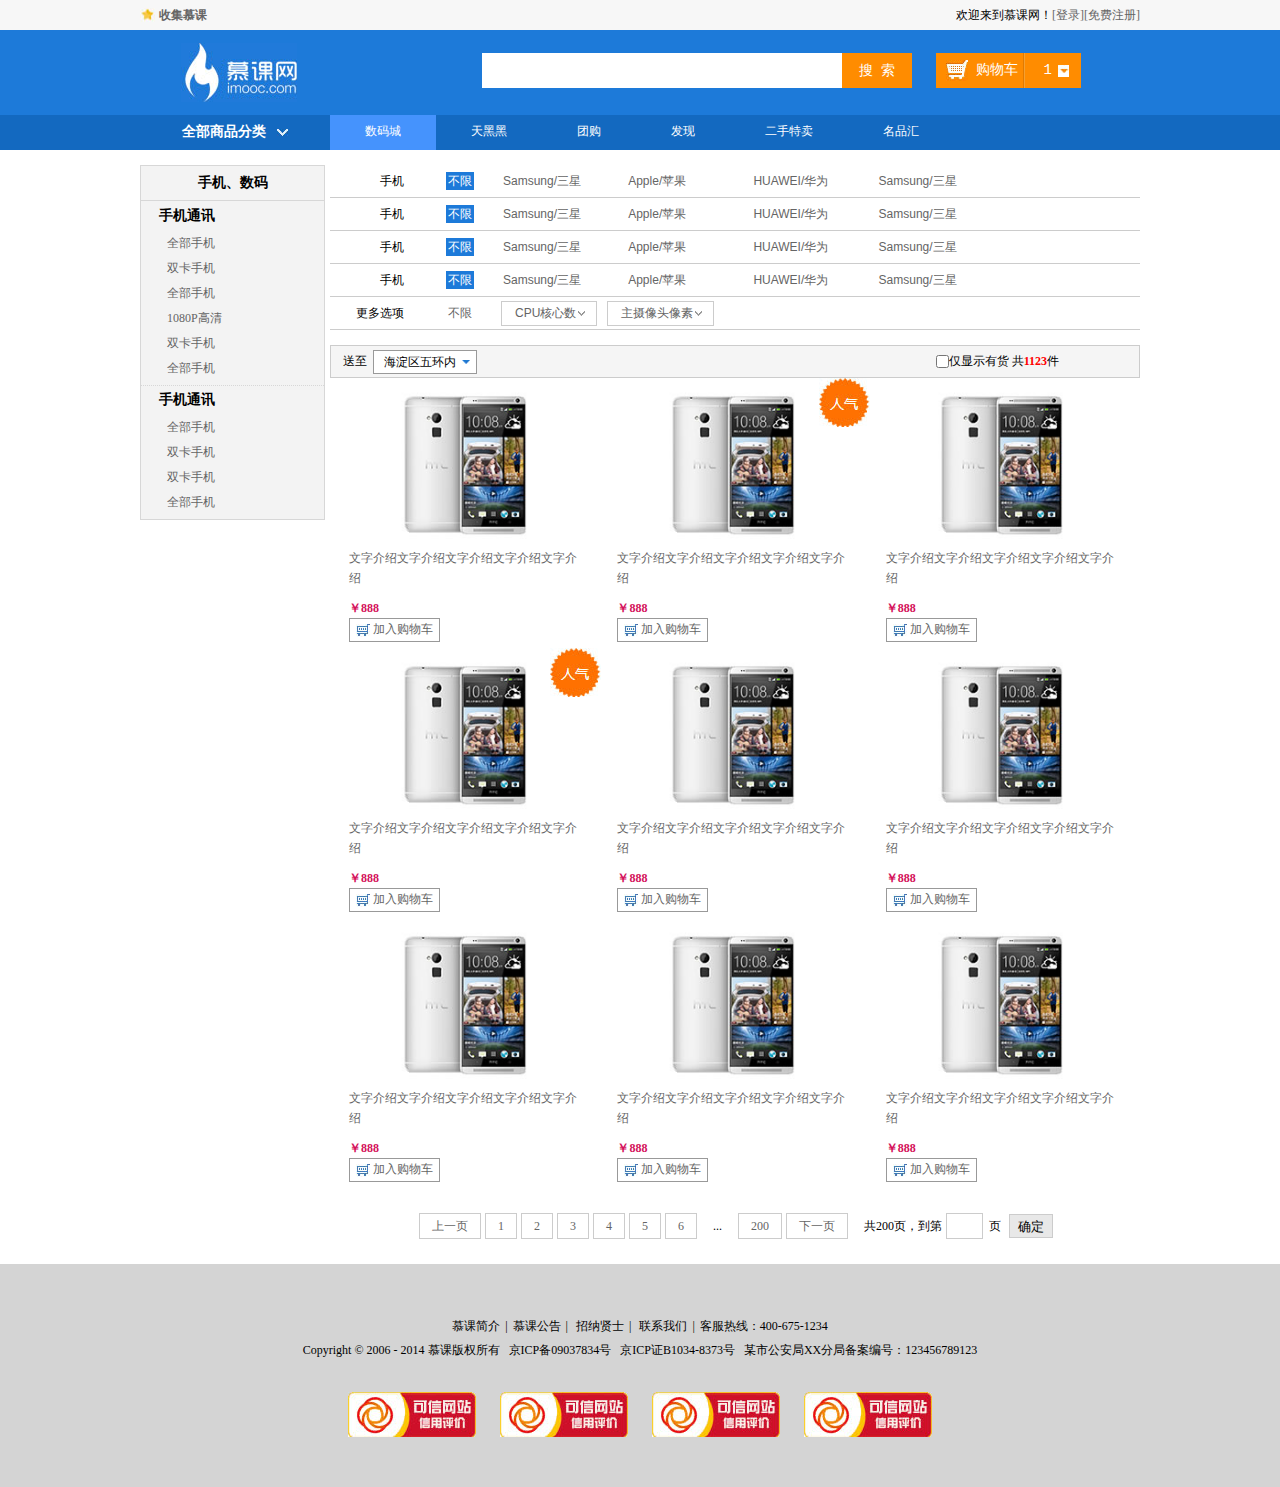
<file: 筛选页.html>
<!DOCTYPE html PUBLIC "-//W3C//DTD XHTML 1.0 Transitional//EN" "http://www.w3.org/TR/xhtml1/DTD/xhtml1-transitional.dtd">
<html xmlns="http://www.w3.org/1999/xhtml">
<head>
<meta http-equiv="Content-Type" content="text/html; charset=UTF-8" />
<title>筛选页</title>
<link type="text/css" rel="stylesheet" href="style/reset.css">
<link type="text/css" rel="stylesheet" href="style/main.css">
</head>

<body>
<div class="headerBar">
	<div class="topBar">
    	<div class="comWidth">
        	<div class="leftArea">
            	<a href="#" class="collection">收集慕课</a>
            </div>
            <div class="rightArea">
            	欢迎来到慕课网！<a href="#">[登录]</a><a href="#">[免费注册]</a>
            </div>
        </div>
    </div>
    <div class="logoBar">
        	<div class="comWidth">
            	<div class="logo fl">
                	<a href="#"><img src="images/logo.jpg" alt="慕课网"></a>
                </div>
                <div class="search_box fl">
                	<input type="text" class="search_text fl" />
                    <input type="button" value="搜 索" class="search_btn fr" />
                </div>
                <div class="shopCar fr">
                	<span class="shopText fl">购物车</span>
                    <span class="shopNum fl">1</span>
                </div>
            </div>
    </div>
	<div class="navBox">
    	<div class="comWidth">
        	<div class="shopClass fl">
            	<h3>全部商品分类<i></i></h3>
            </div>
            <ul class="nav fl">
            	<li><a href="#" class="active">数码城</a></li>
                <li><a href="#">天黑黑</a></li>
                <li><a href="#">团购</a></li>
                <li><a href="#">发现</a></li>
                <li><a href="#">二手特卖</a></li>
                <li><a href="#">名品汇</a></li>
            </ul>
        </div>
    </div>
</div>
<div class="hr_15"></div>
<div class="comWidth clearfix products">
	<div class="leftArea">
		<div class="leftNav vertical">
        	<h3 class="nav_title">手机、数码</h3>
            <div class="nav_cont">
            	<h3>手机通讯</h3>
                <ul class="nav_cont_list clearfix">
                	<li> <a href="#">全部手机</a></li>
                    <li> <a href="#">双卡手机</a></li>
                    <li> <a href="#">全部手机</a></li>
                    <li> <a href="#">1080P高清</a></li>
                    <li> <a href="#">双卡手机</a></li>
                    <li> <a href="#">全部手机</a></li>
                </ul>
            </div>
         
            <div class="nav_cont">
            	<h3>手机通讯</h3>
                <ul class="nav_cont_list clearfix">
                	<li> <a href="#">全部手机</a></li>
                    <li> <a href="#">双卡手机</a></li>
                    <li> <a href="#">双卡手机</a></li>
                    <li> <a href="#">全部手机</a></li>
                </ul>
            </div>
        </div>
    </div>
    <div class="rightArea">
    	<div class="screening_bos">
        	<dl class="screening clearfix">
            	<dt>手机</dt>
                <dd class="limit"><a href="#" class="active">不限</a></dd>
                <dd class="screening_list">
                	<ul class="clearfix">
                      <li><a href="#">Samsung/三星</a></li>
                      <li><a href="#">Apple/苹果</a></li>
                      <li><a href="#">HUAWEI/华为</a></li>
                      <li><a href="#">Samsung/三星</a></li>
                    </ul>
                </dd>
            </dl>
            <dl class="screening clearfix">
            	<dt>手机</dt>
                <dd class="limit"><a href="#" class="active">不限</a></dd>
                <dd class="screening_list">
                	<ul class="clearfix">
                      <li><a href="#">Samsung/三星</a></li>
                      <li><a href="#">Apple/苹果</a></li>
                      <li><a href="#">HUAWEI/华为</a></li>
                      <li><a href="#">Samsung/三星</a></li>
                    </ul>
                </dd>
            </dl>
            <dl class="screening clearfix">
            	<dt>手机</dt>
                <dd class="limit"><a href="#" class="active">不限</a></dd>
                <dd class="screening_list">
                	<ul class="clearfix">
                      <li><a href="#">Samsung/三星</a></li>
                      <li><a href="#">Apple/苹果</a></li>
                      <li><a href="#">HUAWEI/华为</a></li>
                      <li><a href="#">Samsung/三星</a></li>
                    </ul>
                </dd>
            </dl>
            <dl class="screening clearfix">
            	<dt>手机</dt>
                <dd class="limit"><a href="#" class="active">不限</a></dd>
                <dd class="screening_list">
                	<ul class="clearfix">
                      <li><a href="#">Samsung/三星</a></li>
                      <li><a href="#">Apple/苹果</a></li>
                      <li><a href="#">HUAWEI/华为</a></li>
                      <li><a href="#">Samsung/三星</a></li>
                    </ul>
                </dd>
            </dl>
            <dl class="screening clearfix">
            	<dt>更多选项</dt>
                <dd class="limit"><a href="#">不限</a></dd>
                <dd class="screening_list">
                	<div class="screen_more">
                    	<a href="#">CPU核心数</a>
                    </div>
                    <div class="screen_more">
                  	    <a href="#">主摄像头像素</a>
                    </div>
                	
                </dd>
            </dl>
        </div>
 		<div class="hr_15"></div>
        <div class="addInfo">
        	<div class="address">
            	<span class="add_text">送至</span>
                <div class="select">
                	<h3>海淀区五环内</h3><span></span>
                    <ul class="show_select">
                    	<li>上地</li>
                        <li>五道口</li>
                        <li>知春路</li>
                    </ul>
                </div>
            </div>
            <div class="fr screen_text">
            	<span class="check">
            	<input type="checkbox" id="check" /><label for="check">仅显示有货</label>
                </span>
                <span class="shop_number">
                    共<em>1123</em>件
                </span>
            </div>
        </div>
        
        <div class="products_list screening_list_more clearfix">
       		<div class="item">
        	<div class="item_cont">
            	<div class="img_item">
                	<a href="#"><img src="images/shopImg.jpg" alt="" /></a>
                </div>
                <p><a href="#">文字介绍文字介绍文字介绍文字介绍文字介绍</a></p>
                <p class="money">￥888</p>
                <p><a href="#" class="addCar">加入购物车</a></p>
            </div>
        	</div>
            <div class="item">
        	<div class="item_cont">
            	<div class="img_item">
                	<a href="#"><img src="images/shopImg.jpg" alt="" /></a>
                </div>
                <p><a href="#">文字介绍文字介绍文字介绍文字介绍文字介绍</a></p>
                <p class="money">￥888</p>
                <p><a href="#" class="addCar">加入购物车</a></p>
            </div>
            	<div class="hot"></div>
        	</div>
            <div class="item">
        	<div class="item_cont">
            	<div class="img_item">
                	<a href="#"><img src="images/shopImg.jpg" alt="" /></a>
                </div>
                <p><a href="#">文字介绍文字介绍文字介绍文字介绍文字介绍</a></p>
                <p class="money">￥888</p>
                <p><a href="#" class="addCar">加入购物车</a></p>
            </div>
        	</div>
            <div class="item">
        	<div class="item_cont">
            	<div class="img_item">
                	<a href="#"><img src="images/shopImg.jpg" alt="" /></a>
                </div>
                <p><a href="#">文字介绍文字介绍文字介绍文字介绍文字介绍</a></p>
                <p class="money">￥888</p>
                <p><a href="#" class="addCar">加入购物车</a></p>
                
            </div>
            	<div class="hot"></div>
        	</div>
            <div class="item">
        	<div class="item_cont">
            	<div class="img_item">
                	<a href="#"><img src="images/shopImg.jpg" alt="" /></a>
                </div>
                <p><a href="#">文字介绍文字介绍文字介绍文字介绍文字介绍</a></p>
                <p class="money">￥888</p>
                <p><a href="#" class="addCar">加入购物车</a></p>
            </div>
        	</div>
            <div class="item">
        	<div class="item_cont">
            	<div class="img_item">
                	<a href="#"><img src="images/shopImg.jpg" alt="" /></a>
                </div>
                <p><a href="#">文字介绍文字介绍文字介绍文字介绍文字介绍</a></p>
                <p class="money">￥888</p>
                <p><a href="#" class="addCar">加入购物车</a></p>
            </div>
        	</div>
            <div class="item">
        	<div class="item_cont">
            	<div class="img_item">
                	<a href="#"><img src="images/shopImg.jpg" alt="" /></a>
                </div>
                <p><a href="#">文字介绍文字介绍文字介绍文字介绍文字介绍</a></p>
                <p class="money">￥888</p>
                <p><a href="#" class="addCar">加入购物车</a></p>
            </div>
        	</div>
            <div class="item">
        	<div class="item_cont">
            	<div class="img_item">
                	<a href="#"><img src="images/shopImg.jpg" alt="" /></a>
                </div>
                <p><a href="#">文字介绍文字介绍文字介绍文字介绍文字介绍</a></p>
                <p class="money">￥888</p>
                <p><a href="#" class="addCar">加入购物车</a></p>
            </div>
        	</div>
            <div class="item">
        	<div class="item_cont">
            	<div class="img_item">
                	<a href="#"><img src="images/shopImg.jpg" alt="" /></a>
                </div>
                <p><a href="#">文字介绍文字介绍文字介绍文字介绍文字介绍</a></p>
                <p class="money">￥888</p>
                <p><a href="#" class="addCar">加入购物车</a></p>
            </div>
        	</div>
        </div>
        <div class="hr_25"></div>
        <div class="page">
        	<a href="#">上一页</a><a href="#">1</a><a href="#">2</a><a href="#">3</a><a href="#">4</a><a href="#">5</a><a href="#">6</a><span class="hl">...</span><a href="#">200</a><a href="#">下一页</a><span class="morePage">共200页，到第</span><input type="text" class="pageNum" /><span class="ye">页</span><input type="button" class="page_btn" value="确定" />
        </div>
        
    </div>
</div>
<div class="hr_25"></div>
<div class="footer">
	<p><a href="#">慕课简介</a><i>|</i><a href="#">慕课公告</a><i>|</i> <a href="#">招纳贤士</a><i>|</i> <a href="#">联系我们</a><i>|</i>客服热线：400-675-1234</p>
    <p>Copyright &copy; 2006 - 2014 慕课版权所有&nbsp;&nbsp;&nbsp;京ICP备09037834号&nbsp;&nbsp;&nbsp;京ICP证B1034-8373号&nbsp;&nbsp;&nbsp;某市公安局XX分局备案编号：123456789123</p>
    <p class="web"><a href="#"><img src="images/webLogo.jpg" alt="logo"></a><a href="#"><img src="images/webLogo.jpg" alt="logo"></a><a href="#"><img src="images/webLogo.jpg" alt="logo"></a><a href="#"><img src="images/webLogo.jpg" alt="logo"></a></p>
</div>
 
 
</body>
</html>
</file>
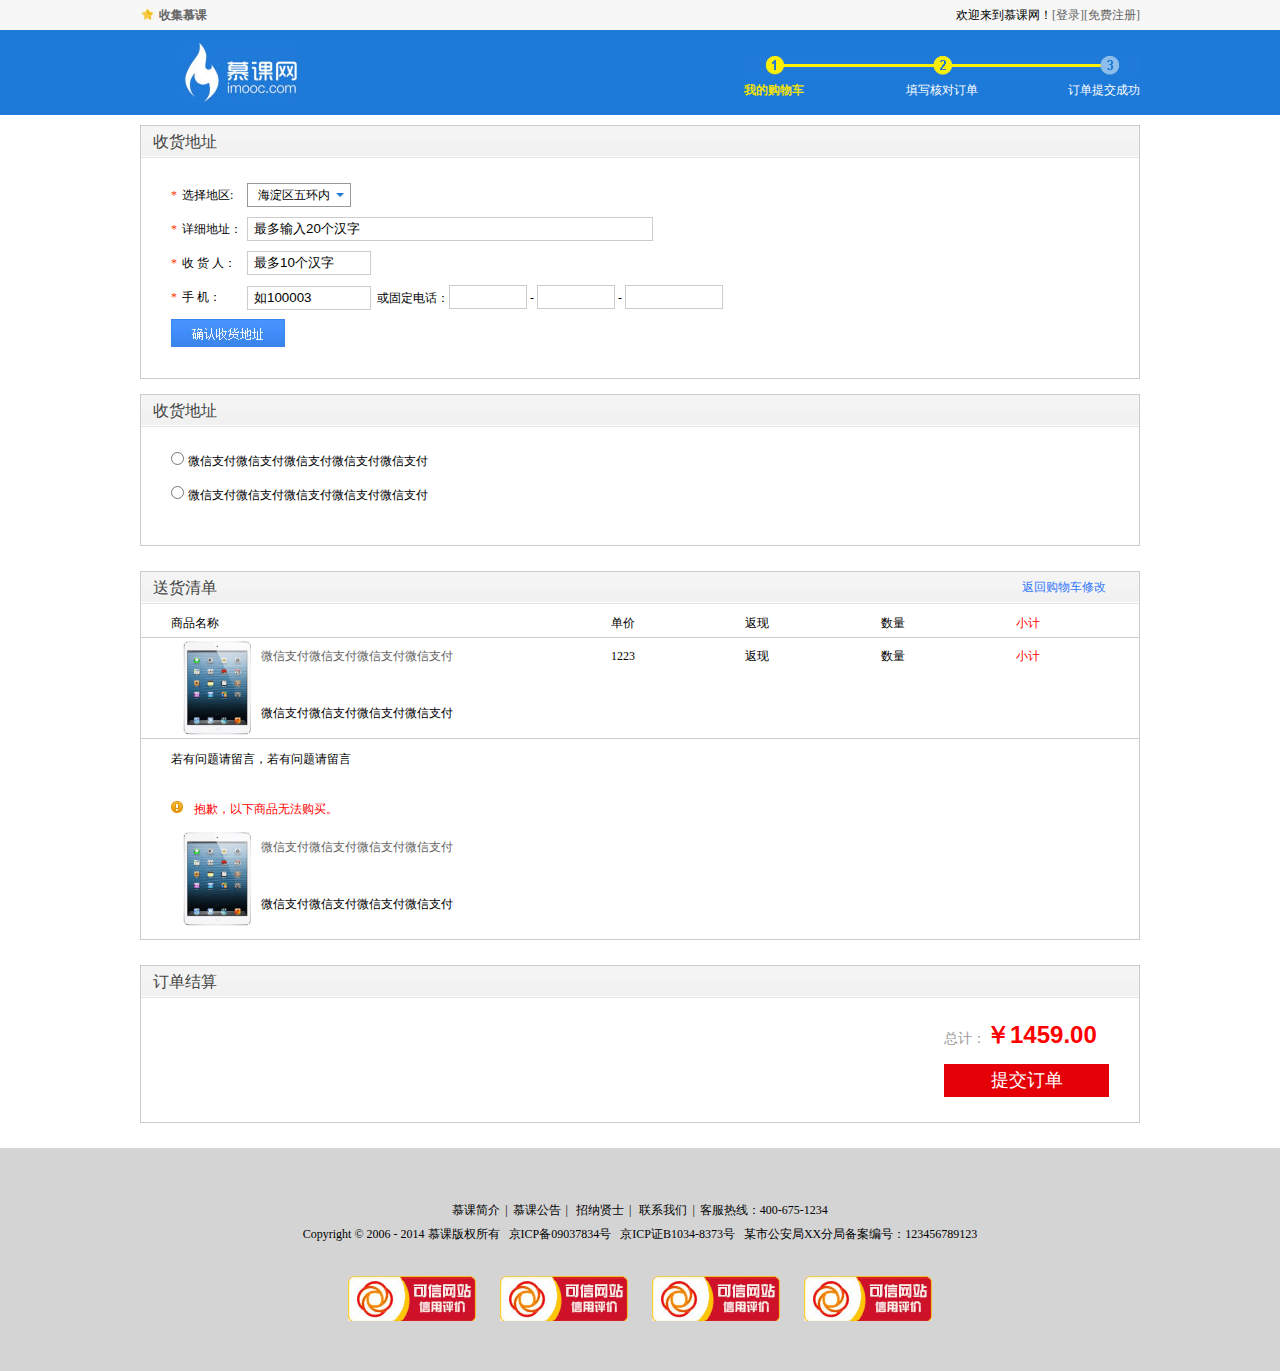
<file: 购物车.html>
<!DOCTYPE html PUBLIC "-//W3C//DTD XHTML 1.0 Transitional//EN" "http://www.w3.org/TR/xhtml1/DTD/xhtml1-transitional.dtd">
<html xmlns="http://www.w3.org/1999/xhtml">
<head>
<meta http-equiv="Content-Type" content="text/html; charset=UTF-8" />
<title>购物车</title>
<link type="text/css" rel="stylesheet" href="style/reset.css">
<link type="text/css" rel="stylesheet" href="style/main.css">
</head>

<body>
<div class="headerBar">
	<div class="topBar">
    	<div class="comWidth">
        	<div class="leftArea">
            	<a href="#" class="collection">收集慕课</a>
            </div>
            <div class="rightArea">
            	欢迎来到慕课网！<a href="#">[登录]</a><a href="#">[免费注册]</a>
            </div>
        </div>
    </div>
    <div class="logoBar">
        <div class="comWidth">
            <div class="logo fl">
                <a href="#"><img src="images/logo.jpg" alt="慕课网"></a>
            </div>
            <div class="setpBox fr">
                <div class="step"></div>
                <ul class="step_text ">
                    <li class="s01 active">我的购物车</li>
                    <li class="s02">填写核对订单</li>
                    <li class="s03">订单提交成功</li>
                </ul>
            </div>
        </div>
    </div>
</div>
<div class="shoppingCart comWidth">
	<div class="shopping_item">
    	<h3 class="shopping_tit">收货地址</h3>
        <div class="shopping_cont padding_shop">
        	<ul class="shopping_list">
            	<li><span class="shopping_list_text"><em>*</em>选择地区:</span>
                <div class="select">
                	<h3>海淀区五环内</h3><span></span>
                    <ul class="show_select">
                    	<li>上地</li>
                        <li>五道口</li>
                        <li>知春路</li>
                    </ul>
                </div>
                </li>
                <li><span class="shopping_list_text"><em>*</em>详细地址：</span><input type="text" value="最多输入20个汉字" class="input input_b"/></li>
                <li><span class="shopping_list_text"><em>*</em>收 货 人：</span><input type="text" value="最多10个汉字"  class="input"/></li>
                <li><span class="shopping_list_text"><em>*</em>手   机：</span><input type="text" value="如100003"  class="input"/><span class="cart_tel"> &nbsp;或固定电话：</span><input type="text" class="input input_s" /><span class="jian">-</span><input type="text" class="input input_s" /><span class="jian">-</span><input type="text" class="input input_s2" /></li>
                <li><input type="button" class="affirm" /></li>
            </ul>
        </div>
    </div>
    
    <div class="hr_15"></div>
    <div class="shopping_item">
    	<h3 class="shopping_tit">收货地址</h3>
        <div class="shopping_cont padding_shop">
        	<ul class="shopping_list">
				<li><input type="radio" class="radio" id="r1" /><label for="r1">微信支付</label>微信支付微信支付微信支付微信支付</li>
                <li><input type="radio" class="radio" id="r2" /><label for="r2">微信支付</label>微信支付微信支付微信支付微信支付</li>
            </ul>
        </div>
    </div>
    <div class="hr_25"></div>
    <div class="shopping_item">
    	<h3 class="shopping_tit">送货清单<a href="#" class="backCar">返回购物车修改</a></h3>
        <div class="shopping_cont pb_10">
        	<div class="cart_inner">
            	<div class="cart_head clearfix">
                	<div class="cart_item t_name">商品名称</div>
                    <div class="cart_item t_price">单价</div>
                    <div class="cart_item t_return">返现</div>
                    <div class="cart_item t_num">数量</div>
                    <div class="cart_item t_subtotal t_red">小计</div>
                </div>
                <div class="cart_cont clearfix">
                	<div class="cart_item t_name">
                    	<div class="cart_shopInfo clearfix">
                        	<img src="images/des_big.jpg" alt="" />
                            <div class="cart_shopInfo_cont">
                            	<p class="cart_link"><a href="#">微信支付微信支付微信支付微信支付</a></p>
                                <p class="cart_info">微信支付微信支付微信支付微信支付</p>
                            </div>
                        </div>
                    </div>
                    <div class="cart_item t_price">
                    	1223
                    </div>
                    <div class="cart_item t_return">返现</div>
                    <div class="cart_item t_num">数量</div>
                    <div class="cart_item t_subtotal t_red">小计</div>
                </div>
                <div class="cart_message">
                	若有问题请留言，若有问题请留言
                </div>
                <div class="cart_prompt"><i class="cart_prompt_icon"></i>抱歉，以下商品无法购买。</div>
                <div class="cart_cont cart_no_bom clearfix">
                	<div class="cart_item t_name">
                    	<div class="cart_shopInfo clearfix">
                        	<img src="images/des_big.jpg" alt="" />
                            <div class="cart_shopInfo_cont">
                            	<p class="cart_link"><a href="#">微信支付微信支付微信支付微信支付</a></p>
                                <p class="cart_info">微信支付微信支付微信支付微信支付</p>
                            </div>
                        </div>
                    </div>
                </div>
            </div>
            
        </div>
    </div>
    <div class="hr_25"></div>
    <div class="shopping_item">
    	<h3 class="shopping_tit">订单结算</h3>
        <div class="shopping_cont padding_shop clearfix">
        	<div class="cart_count fr">
            	<div class="cart_rmb">
                	<i>总计：</i><span>￥1459.00</span>
                </div>
                <div class="cart_btnBox">
                	<input type="button" class="cart_btn" value="提交订单" />
                </div>
            </div>
        </div>
    </div>
</div>
<div class="hr_25">
</div>
<div class="footer">
	<p><a href="#">慕课简介</a><i>|</i><a href="#">慕课公告</a><i>|</i> <a href="#">招纳贤士</a><i>|</i> <a href="#">联系我们</a><i>|</i>客服热线：400-675-1234</p>
    <p>Copyright &copy; 2006 - 2014 慕课版权所有&nbsp;&nbsp;&nbsp;京ICP备09037834号&nbsp;&nbsp;&nbsp;京ICP证B1034-8373号&nbsp;&nbsp;&nbsp;某市公安局XX分局备案编号：123456789123</p>
    <p class="web"><a href="#"><img src="images/webLogo.jpg" alt="logo"></a><a href="#"><img src="images/webLogo.jpg" alt="logo"></a><a href="#"><img src="images/webLogo.jpg" alt="logo"></a><a href="#"><img src="images/webLogo.jpg" alt="logo"></a></p>
</div>
 
 
</body>
</html>
</file>
<file: style/main.css>
@charset "UTF-8";
/* CSS Document */

/* 公用 */
.comWidth{width:1000px; margin-left:auto; margin-right:auto;}
.leftArea{float:left;}
.rightArea{float:right;}

/* top Bar */
.topBar{height:30px; background-color:#f7f7f7; line-height:30px;}
.collection{background:url(../images/icon/collection.jpg) left center no-repeat; padding-left:19px; font-weight:bold;}
.topBar a:hover{color:red;}

/*logo*/
.logoBar{height:85px; background-color:#1D7AD9;}
.logo{padding-left:41px; padding-top:13px;}
/*search*/
.search_box{width:430px; padding-top:23px; padding-left:185px;}
/* .search_text{width:350px;height:14px; line-height:14px; padding:11px 5px 10px; background-color:#fff;} */
.search_text{width:350px;height:35px; line-height:35px\9;/* css hack \9代表所有的ie浏览器 */ padding:0 5px; background-color:#fff;}
.search_btn{width:70px; height:35px; font-size:14px; font-family:"Courier New", Courier, monospace; background-color:#FF8c00; color:#fff;}
/* 购物车 */
.shopCar { width:145px; height:35px; background-color:#FF8c00; margin-top:23px; font:14px/35px "Courier New", Courier, monospace; color:#fff; margin-right:59px;}
.shopText{ /*font-size:14px; font-family:"Courier New", Courier, monospace; line-height:35px;*/ height:100%; width:87px; border-right:#E27A00 solid 1px; background:url(../images/icon/shopicon.jpg) 10px center no-repeat; text-indent:40px;}
.shopNum{ width:27px; height:35px; border-left:#F5A031 solid 1px; background:url(../images/icon/sj.jpg) 33px center no-repeat; text-align:right; padding-right:29px;}
/* 导航 */
.navBox{ height:35px; background-color:#1369C0; color:#fff;}
.shopClass { width:190px; position:relative;}
.shopClass h3{ text-align:center; line-height:35px;}
.shopClass i { width:11px; height:7px; overflow:hidden; background:url(../images/icon/down.jpg) left center no-repeat; display:inline-block; margin-left:11px;}
.nav, .shopClass{ font-family:"Courier New", Courier, monospace;}
.nav{ line-height:35px;}
.nav li{float: left;}
.nav a{ height:35px; display:inline-block; padding:0 35px; color:#fff;}
.nav .active{ background-color:#4593FD;}
/* 商品弹出列表 */
.shopClass_show{ background-color:#4593FD; position:absolute; left:0; top:35px; width:100%; padding-bottom:1px;}
.shopClass_item{ padding:13px 10px; border-bottom:#3487F2 solid 1px; border-top:#5AA1FE solid 1px; line-height:16px;}
.shopClass_item dt{ height:21px; line-height:1px; overflow:hidden; background:url(../images/icon/shop_sj.jpg) right center no-repeat;}
.shopClass_item .b{ /*font-family:"Courier New", Courier, monospace; font-size:14px; font-weight:bold;*/ font:14px/1 "Courier New", Courier, monospace;font-weight:bold;}
.shopClass_item a{ color:#fff;}
.shopClass_item .aLink{ width:48px; height:20px; background:url(../images/icon/aLink_bg.png) left center no-repeat; display:inline-block; text-align:center; line-height:20px; text-decoration:underline;}

/* banner */
.banner{margin-bottom:20px;}
.banner_bar{ float:right; position:relative; overflow:hidden;}
.imgBox{  position:absolute; left:0; top:0;}
.imgBox li{ float:left;}
.imgBox img{ display:block;}
.imgNum{ position: absolute; left:0; bottom:15px; width:100%; text-align:center;}
.imgNum a{ width:20px; height:5px; overflow:hidden; background-color:#FFF; display:inline-block; margin:0 3px;}
.imgNum .active{ background-color:#FF7700;}
.banner_big,
.banner_big img{width:810px; height:326px;}
.banner_big .imgBox{width:1620px; height:326px;}
.banner_sm,
.banner_sm img{width:190px; height:400px;}
.banner_sm .imgBox{width:380px; height:400px;}
/* 商品标题 */
.shopTit{ height:44px; font-family:"Courier New", Courier, monospace; line-height:44px; margin-bottom:15px;}
.shopTit h3{ font-size:24px; float:left; font-weight:normal; padding-left:15px;}
.icon{ width:44px; height:44px; background:url(../images/icon/shop_icon.jpg) left top no-repeat; float:left;}
.more{ float:right; font-family:"Courier New", Courier, monospace;}
.more:hover{ text-decoration:underline;}
/* 商品列表 */
.shopList .leftArea{ width:190px;}
.shopList .rightArea{ width:808px; border:#999 solid 1px; border-bottom:#ff7201 solid 3px; height:396px; overflow:hidden}
/* 商品列表-右侧 */
.shopList{ margin-bottom:15px;}
.shopList_top, .shopList_sm{ margin-right:-4px;}
.shop_item{ width:202px; border-right:#999 solid 1px; border-bottom:#999 solid 1px; height:279px; text-align:center; font-family:"Courier New", Courier, monospace;float:left;}
.shop_img{ height:218px; text-align:center;}
.shop_img img{ width:100%; height:218px; display:block;}
.shop_item h3{ font-size:16px;}
.shop_item p{ font-size:14px; color:#FF7300; line-height:21px;}
/* 商品列表-小 */
.shopItem_sm{ width:202px; border-right:#999 solid 1px; height:110px; float:left; padding-top:6px;}
.shopItem_smImg{ width:95px; height:95px; text-align:center; float:left;}
.shopItem_smImg img{ width:95px; height:95px;}
.shopItem_text{ padding-top:28px; width:100px; float:left;}
.shopItem_text p{ color:#FF7300;}
.shopItem_text h3{ font-family:"Courier New", Courier, monospace; font-size:16px; font-weight:normal; color:#181818; line-height:30px;}
/* 底部 */
.footer{ text-align:center; background-color:#D4d4d4; line-height:24px; padding:50px 0;}
.footer i{ font-style:normal; margin:0 5px;}
.footer a{ color:#000;}
.footer a:hover{ color:#f60;}
.web{ padding-top:30px;}
.web img{margin:0 12px;}

.hr_7 {height:7px;}
.hr_25 {height:25px;}
.hr_15{ height:15px;}
.hr_45 {height:45px;}
/* 产品分类 */
.products .leftArea{ width:185px;}
.products .rightArea{ width:810px;}
.products .banner_bar{ float:none;}
.products .item{width:25%; *width:24.9%; margin-bottom:10px;}
/* 产品分类导航 */
.leftNav{ background-color:#F3f3f3; border:#d7d7d7 solid 1px;}
.nav_title{ height:34px; line-height:34px; font-size:14px; border-bottom:#d7d7d7 solid 1px; text-align:center;}
.nav_cont{ padding:0 18px 4px;/*上 左右 下*/ border-bottom:#d7d7d7 1px dotted; margin-bottom:-1px;}
.nav_cont h3{ font-size:12px; height:30px; line-height:30px;}
.nav_cont_list{ line-height:25px;}
.nav_cont_list li { float:left; width:50%;}
.vertical li{ width:auto; float:none; padding-left:8px;}
.vertical .nav_title,
.vertical .nav_cont h3{ font-family:"Courier New", Courier, monospace; font-size:14px;}
/* 标题 */
.products_title{ height:34px; border-bottom:#cccccc solid 2px;}
.products_title h3{ width:180px; border-bottom:#096DBA solid 2px; height:34px; line-height:34px; text-indent:9px; margin-bottom:-2px; position:relative;}
/* 商品 */
.item{float:left; height:260px; position:relative;}
.item_cont{padding:0 15px;}
.img_item{ height:170px; text-align:center;}
.img_item img{ height:170px;}
.item p{ line-height:20px;}
.item a:hover{ text-decoration:underline;}
.money{ color:#D4105A; font-weight:bold; padding-top:10px;}
.stars{ width:13px; height:12px; overflow:hidden; background:url(../images/icon/star.jpg) left top no-repeat; display:inline-block; margin-right:1px;}
.hot{ width:52px; height:52px; background:url(../images/icon/hot.jpg) left top no-repeat; position:absolute; right:0; top:0;}
/*筛选*/
.screening{ border-bottom:#ccc solid 1px; font-family:Verdana, Geneva, sans-serif;}
.screening dt{ line-height:32px; width:74px; text-align:right; float:left; margin-right:42px;}
.limit{ width:55px; float:left; line-height:32px;}
.screening .active{ background-color:#1d7ad9; color:#fff;}
.screening a{ padding:2px;}
.screening_list{ line-height:32px; width:626px; float:left;}
.screening_list li{ width:20%; float:left;}
.screen_more{ border:#ccc solid 1px; height:23px; line-height:23px; margin-top:4px; float:left; padding-right:11px; padding-left:11px; margin-right:10px;}
.screen_more a{ background:url(../images/icon/sj_grey.jpg) right center no-repeat; padding-right:9px;}
.addInfo{ height:31px; border:#ccc solid 1px; background-color:#F5f5f5;}
.address{ float:left;}
.add_text{ float:left; line-height:31px; padding-left:12px; padding-right:6px;}
.addInfo .select{ margin-top:4px;}
.screen_text{ line-height:31px; padding-right:80px;}
.check{ position:relative; top:-1px;_top:4px;}
.shop_number{ position:relative; _top:4px;}
.check input,
.check label{ vertical-align:middle;}
.shop_number em{ color:#f00; font-style:normal; font-weight:bold;}
.addCar{ border:#999 solid 1px; height:22px; display:inline-block; padding:0 6px 0 23px; background:url(../images/icon/car.jpg) 6px center no-repeat;}
.screening_list_more{ padding-left:0.5%;}
.screening_list_more .item{ width:33.3%;}
/*page*/
.page{ text-align:center; position:relative; z-index:2;}
.page a{ height:24px; display:inline-block; line-height:24px; border:#ccc solid 1px; padding:0 12px; margin:0 2px;}
.page .hl{ display:inline-block; padding:0 12px; margin:0 2px;}
.morePage{ padding-left:14px; display:inline-block; height:24px; line-height:24px;}
.pageNum{ width:29px; padding:0 3px; border:#ccc solid 1px; height:24px; line-height:24px\9; text-align:center; margin-left:4px;}
.page_btn{ width:44px; height:24px; line-height:24px; background-color:#e8e8e8; border:#ccc solid 1px;}
.ye{ padding:0 8px 0 6px;}
.page a,
.page span,
.page input{ vertical-align:middle; position:relative;}

/*组件*/
.select{ border:#999 solid 1px; height:22px; line-height:22px; float:left; background-color:#fff; padding-left:10px; padding-right:20px; position:relative; z-index:4;}
.select h3{ font-size:12px; font-weight:normal;}
.select span{ position:absolute; right:0; top:0; height:100%; width:20px; background:url(../images/icon/sj_blue.jpg) center center no-repeat;}
.show_select{ position:absolute; left:-1px; top:22px; background-color:#fff; width:100%; border:#999 solid 1px; display:none;} 
.show_select li{ padding-left:10px;}

/*商品介绍*/
.grey{ background-color:#f0f0f0;}
/*位置*/
.userPosition{ font-size:0; font-family:Verdana, Geneva, sans-serif; margin-top:25px; margin-bottom:15px;}
.userPosition em,
.userPosition span,
.userPosition strong,
.userPosition a{ font-size:12px;}
.userPosition em{ font-style:normal;}
.userPosition a:hover{ text-decoration: underline;}
.description_info{ background:#fff;}
.description{ border:#ccc solid 1px;}
.description .leftArea{ width:309px;}
.description .rightArea{ width:688px; border-left:#ccc solid 1px;}
/* 图片展示 */
.description_imgs .big{ height:340px; text-align:center;}
.des_smimg{ padding-left:1px; width:265px; margin:0 auto;}
.des_smimg li{ float:left; margin-left:-1px;}
.des_smimg img{ border:#ccc solid 1px; width:50px; height:50px;}
.des_smimg .active{ border-color:#317ee7; position:relative;}
.des_content{ padding:10px;}
.des_content_tit{ font:bold 16px/22px Verdana, Geneva, sans-serif; padding:13px 25px;}
.des_content .dl{ margin-bottom:10px;}
.des_content .dt{ width:75px; float:left; color:#666; text-indent:17px; line-height:25px;}
.des_content .dd{ padding-left:75px; *padding-left:0;}
.des_money{ font-size:18px; color:#f30; font-family:Verdana;}
.des_money em{ font-style:normal; font-size:12px;}
/* 换购 */
.hg{ padding-top:4px; display:inline-block;}
.hg_icon{ width:55px; height:18px; display:inline-block; background:url(../images/icon/hg_icon.jpg) left top no-repeat; color:#fff; font-style:normal; text-indent:16px; line-height:18px; margin-right:10px; float:left;}
.hg em{ float:left; font-style:normal; line-height:18px;}
/* 送货 */
.des_position{ background-color:#F2f2f2; padding:15px 0;}
.theGoods{ line-height:24px; padding-left:10px;}
.des_content .colorSelect{ line-height:35px;}
.des_item{ color:#666; padding:9px 10px; border:#ccc solid 1px; float:left; background-color:#fff; margin-right:10px;}
.des_item_active{ border-color:#317ee7; color:#333;}
.des_item_sm{ padding:3px 7px; margin-bottom:8px;}
.des_content .des_select_more{ line-height:55px;}
/* 数量 */
.des_number{ border:#b2b2b2 solid 1px; height:32px; width:82px; float:left;}
.des_number div{ height:100%; float:left;}
.reduction,.plus{ width:15px; background:url(../images/icon/plus_bg.jpg) left top no-repeat; line-height:32px; text-align:center; color:#333;}
.reduction{ border-right:#ccc solid 1px;}
.plus{ border-left:#ccc solid 1px;}
.des_input{ width:42px; background:url(../images/des_input_bg.jpg) left top no-repeat; padding:0 4px; overflow:hidden;}
.des_input input{ width:100%; height:32px; line-height:32px\9; text-align:center;}
.xg{ line-height:32px; float:left; padding-left:10px; font-weight:bold; color:#656565;}
.xg em{ color:#FB7700; font-style:normal;}
.des_content .des_num{ line-height: 32px;} 
/* 已选择 */
.des_select{ font-weight:bold; margin:22px 0 12px; text-indent:17px;}
.des_select span{ color:#0479c9;}
.shop_buy{ text-align:center;}
.shopping_btn,.buy_btn{ display:inline-block; width:184px; height:48px; background:url(../images/shopping.jpg) left top no-repeat;}
.line{ width:1px; height:90px; overflow:hidden; background-color:#ccc; display:inline-block; margin:0 40px;}
.line,.shopping_btn,.buy_btn{ vertical-align:middle;}
.notes{ color:#ccc; text-indent:17px;}
/* 产品介绍 */
.des_info .leftArea{ width:190px;}
.des_info .rightArea{ width:790px;}
.recommend{ border:#ccc solid 1px; background-color:#fff; padding-bottom:15px;}
.recommend .tit{ height:39px; border-bottom:solid 1px #ccc; line-height:39px; text-indent:15px; font-size:14px; background-color:#f3f3f3;}
.recommend .item{ float:none; height:auto;}
.recommend .money{ padding-top:0;}

/* 详情介绍 */
.des_infoContent{ border:#ccc solid 1px; background-color:#fff;}
.des_tit{ height:39px; border-bottom:#ccc solid 1px; background:url(../images/icon/des_title.jpg) left top repeat-x;}
.des_tit li{ float:left; width:50%; font:14px/39px "宋体"; text-align:center; border-left:solid 1px #ccc; margin-left:-1px;}
.des_tit .active{ background-color:#0479ca; font-weight:bold; color:#fff; position:relative;}
.des_tit span{ background:url(../images/icon/des_title_icon.png) left center no-repeat; padding-left:32px; display:inline-block; line-height:39px;}
.ad{ padding:30px 0; text-align:center;}
.info_tit{ height:26px; border-bottom:#ccc solid 1px; font-family:Verdana, Geneva, sans-serif; margin-bottom:18px;}
.info_tit h3{ float:left; font-size:16px; color:#2357a5; border-bottom:#2357a5 solid 1px; height:26px; margin-bottom:-1px; position:relative; padding-right:8px;}
.info_tit h4{ font-size:12px; line-height:26px; padding-left:4px; color:#656565;}
.info_text{ padding:0 20px;}
.info_text p{ line-height:22px; font-size:14px; color:#656565;}
.center{ display:block; margin:0 auto;}
/* 商品评价 */
.shopDes_tit{ line-height:38px; height:38px; font-size:14px; color:#656565; padding-left:10px;}
.score_box{ padding-left:10px; height:119px;}
.score{ font-family:Verdana, Geneva, sans-serif; float:left; margin-right:10px;}
.score em{ font-size:18px; color:#65657d; font-style:normal;}
.score span{ font-size:50px; color:#ff8f00;}
.score_speed{ float:left; width:450px; line-height:16px; font-size:12px; margin-top:12px; position:relative;}
.score_speed_text{ overflow:hidden;height:16px;background-color:#bdbdbd; color:#fff; margin-bottom:10px;}
.score_speed_text li{ float:left;}
.score_speed_text .speed_01{ width:114px; text-indent:26px;}
.score_speed_text .speed_02{ width:82px;}
.score_speed_text .speed_03{ width:76px;}
.score_speed_text .speed_04{ width:65px;}
.score_num{ position:absolute; left:94%; top:-21px; text-align:center; width:25px; height:14px; background-color:#7f7f7f; color:#fff;}
.score_num i{ border-width:5px; border-style:solid dashed dashed dashed; border-color:#7f7f7f transparent transparent transparent; width:0; height:0;} 
/* 满意切换 */
.review_tab{ height:32px; background-color:#f2f2f2;}
.review{ line-height:32px; height:100%; padding-left:20px;}
.review li{ float:left; height:100%; margin-right:40px;}
.review li a{ display:inline-block; height:30px; line-height:30px; padding:0 5px;}
.review .active{ color:#317de6; font-weight:bold; border-bottom:#317de6 solid 2px; margin-bottom:-2px; position:relative;}
.review_sort{ padding:5px 5px 0 0;}
.review_sort a{ display:inline-block; line-height:20px; height:20px; border:solid 1px #ccc; padding:0 20px 0 6px; background:url(../images/icon/down.png) 58px center no-repeat;}
.review_list{ padding-top:18px; margin-bottom:10px;}
.review_userHead{ width:170px;}
.review_user{ width:60px; text-align:center; margin-left:40px;}
.review_user img{ width:60px; height:60px; display:block;}
.review_user p{ line-height:20px;}
.review_cont{ padding-left:170px;}
.starsBox .stars{ margin-top:1px;}
.stars_text{ font-weight:bold; padding-left:10px;}
.review_t{ height:24px; padding-top:5px;}
.review_cont p{ line-height:30px;}
/* 购物车 */
.setpBox{ width:396px; padding-top:26px;}
.step{ background:url(../images/step.jpg) left top no-repeat; height:19px;}
.step_text{ color:#fff; font-size:12px; line-height:30px;}
.step_text li{ float:left;}
.s01,.s03{ width:30%;}
.s02{ width:40%; text-align:center;}
.s03{ text-align:right;}
.step_text .active{ color:#f3e402; font-weight:bold;}
.shoppingCart{ padding-top:10px;}
.shopping_item{ border:#ccc solid 1px;}
.shopping_tit{ height:31px; background:url(../images/shopping_bg.jpg) left top repeat-x; color:#444444; font:16px/31px Verdana, Geneva, sans-serif; text-indent:12px; border-bottom:#e3e3e3 solid 1px;}
.padding_shop{ padding:25px 30px;}
.shopping_list_text{ float:left; width:76px; line-height:24px;}
.cart_tel,.input{ vertical-align:central}
.shopping_list li{ height:24px; margin-bottom:10px;}
.shopping_list_text em{ color:#f30; font-style:normal; margin-right:5px;}
.input{ height:22px; line-height:22px/9; border:#ccc solid 1px; padding:0 6px; width:110px;}
.input_b{ width:392px;}
.input_s{ width:64px;}
.input_s2{ width:84px;}
.jian{ padding:0 3px;}
.affirm{ width:114px; height:28px; background:url(../images/sh_btn.jpg) left top no-repeat;}
.radio{ position:relative;  margin-right:4px;}
.backCar{ float:right; font-size:12px; font-family:Verdana, Geneva, sans-serif; margin-right:33px; color:#3377ff;}
.backCar:hover{ text-decoration:underline;}
.cart_head{ padding-top:5px;}
.cart_head .cart_item{ line-height:28px;}
.cart_item{ border-bottom:#ccc solid 1px; float:left;}
.t_name{ width:440px; padding-left:30px;}
.t_price{ width:134px;}
.t_return{ width:136px;}
.t_num{ width:135px;}
.t_subtotal{ width:123px;}
.t_red{color:red;}
/* 商品信息 */
.cart_cont{ border-bottom:solid 1px #ccc;}
.cart_cont .cart_item{ border-bottom:none;}
.cart_cont .t_price,
.cart_cont .t_return,
.cart_cont .t_num,
.cart_cont .t_subtotal{ line-height:37px;}
.cart_shopInfo img{ width:90px; height:100px; display:block; float:left;}
.cart_shopInfo_cont{ padding-left:90px; font-size:12px;}
.cart_link{ line-height:37px; margin-bottom:30px;}
.cart_link a:hover{ text-decoration:underline;}
.cart_info{ color:#000;}
.cart_message{ line-height:40px; padding-left:30px; margin-bottom:10px;}
.cart_prompt{ line-height:40px; padding-left:30px; color:red;}
.cart_prompt_icon{ width:12px; height:12px; display:inline-block; background:url(../images/icon_cart_prompt.jpg) left top no-repeat; margin-right:11px;}
.pb_10{ padding-bottom:10px;}
.cart_no_bom{ border-bottom:none;}
.cart_rmb{ margin-bottom:16px;}
.cart_rmb i{ font-size:14px; color:#999; font-style:normal;}
.cart_rmb span{ font:bold 24px/1 Verdana, Geneva, sans-serif; color: red;}
.cart_btnBox{ text-align:right;}
.cart_btn{ width:165px; height:33px; background-color:#e50007; font:18px/33px Verdana, Geneva, sans-serif; color:#fff;}
/* 登录 */
.login_logo .comWidth{ width:460px;}
.welcome_title{ font:22px/85px Verdana, Geneva, sans-serif; color:#fff; float:left; padding-left:24px;}
.loginBox{ width:458px; border:#999 solid 1px; margin:10px auto; position:relative; position:relative;}
.login_cont{ padding:15px 76px;}
.l_tit{ color:#666; line-height:20px;}
.login_input{ border:#999 solid 1px; height:32px; line-height:32px\9; text-indent:5px; width:100%;}
.user_icon{ background:url(../images/icon/user_icon.jpg) right center no-repeat;}
.mb_10{ margin-bottom:10px;}
.autoLogin{ padding-top:27px; padding-bottom:28px;}
.checked{ position:relative; margin-right:3px;}
.login_btn{ width:309px; height:36px; background:url(../images/icon/login_btn.jpg) left top no-repeat;}
.login_partners{ padding-top:34px;}
.login_list li{ float:left; line-height:20px;}
.login_list span{ color:#999; margin:0 2px;}
.reg_link{ width:115px; height:31px; background:url(../images/reg_link.jpg) left top no-repeat; position: absolute; right:31px; bottom:-31px;}
.regBox{ width:628px; margin:10px auto; border:#ccc solid 1px;}
.reg_item{ font:14px/34px Verdana, Geneva, sans-serif; width:110px; text-align:right; float:left;}
.reg_item i{ color:red; font-style:normal; margin-right:5px;}
.input_item{ width:306px; float:left;}
.regBox li{ height:70px; vertical-align:top;}
.regBox .autoLogin{ height:46px; padding:0;}
.regBox .login_cont{ padding:35px 76px 20px 76px;}
</file>
